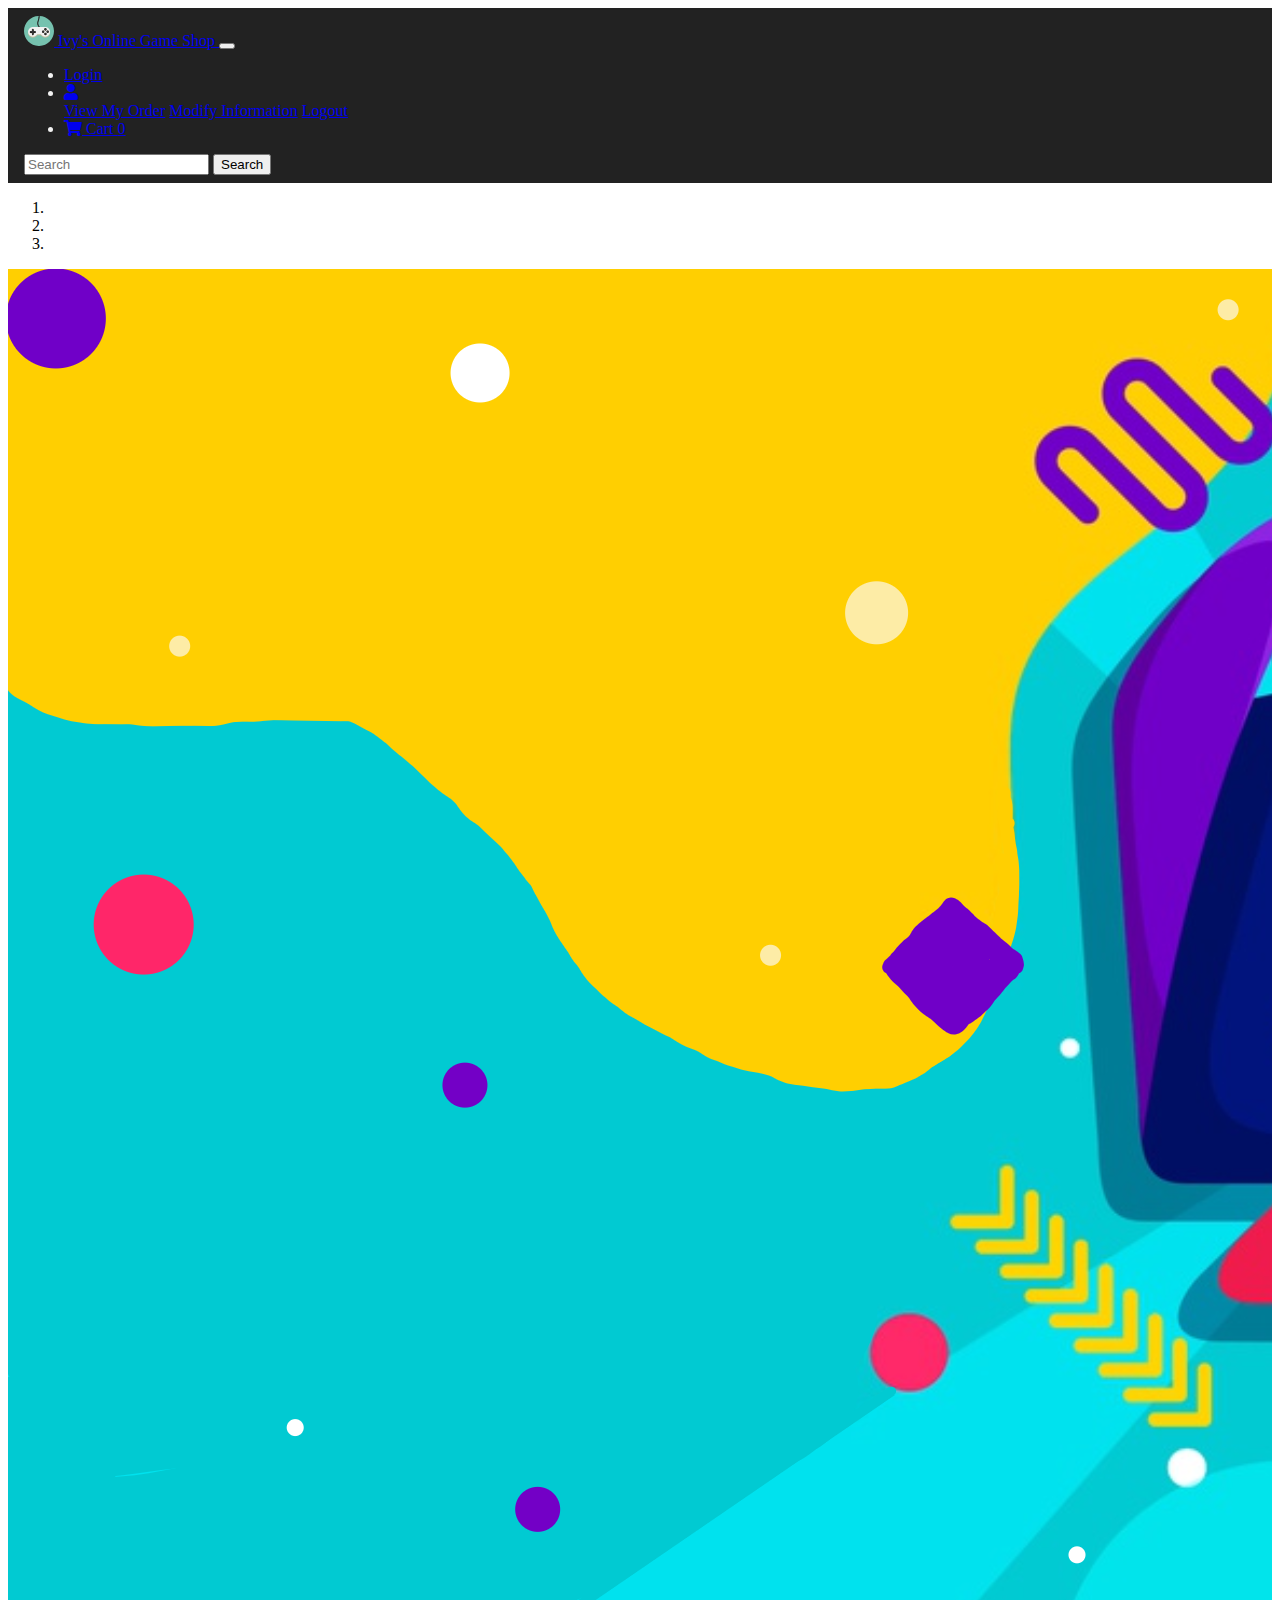
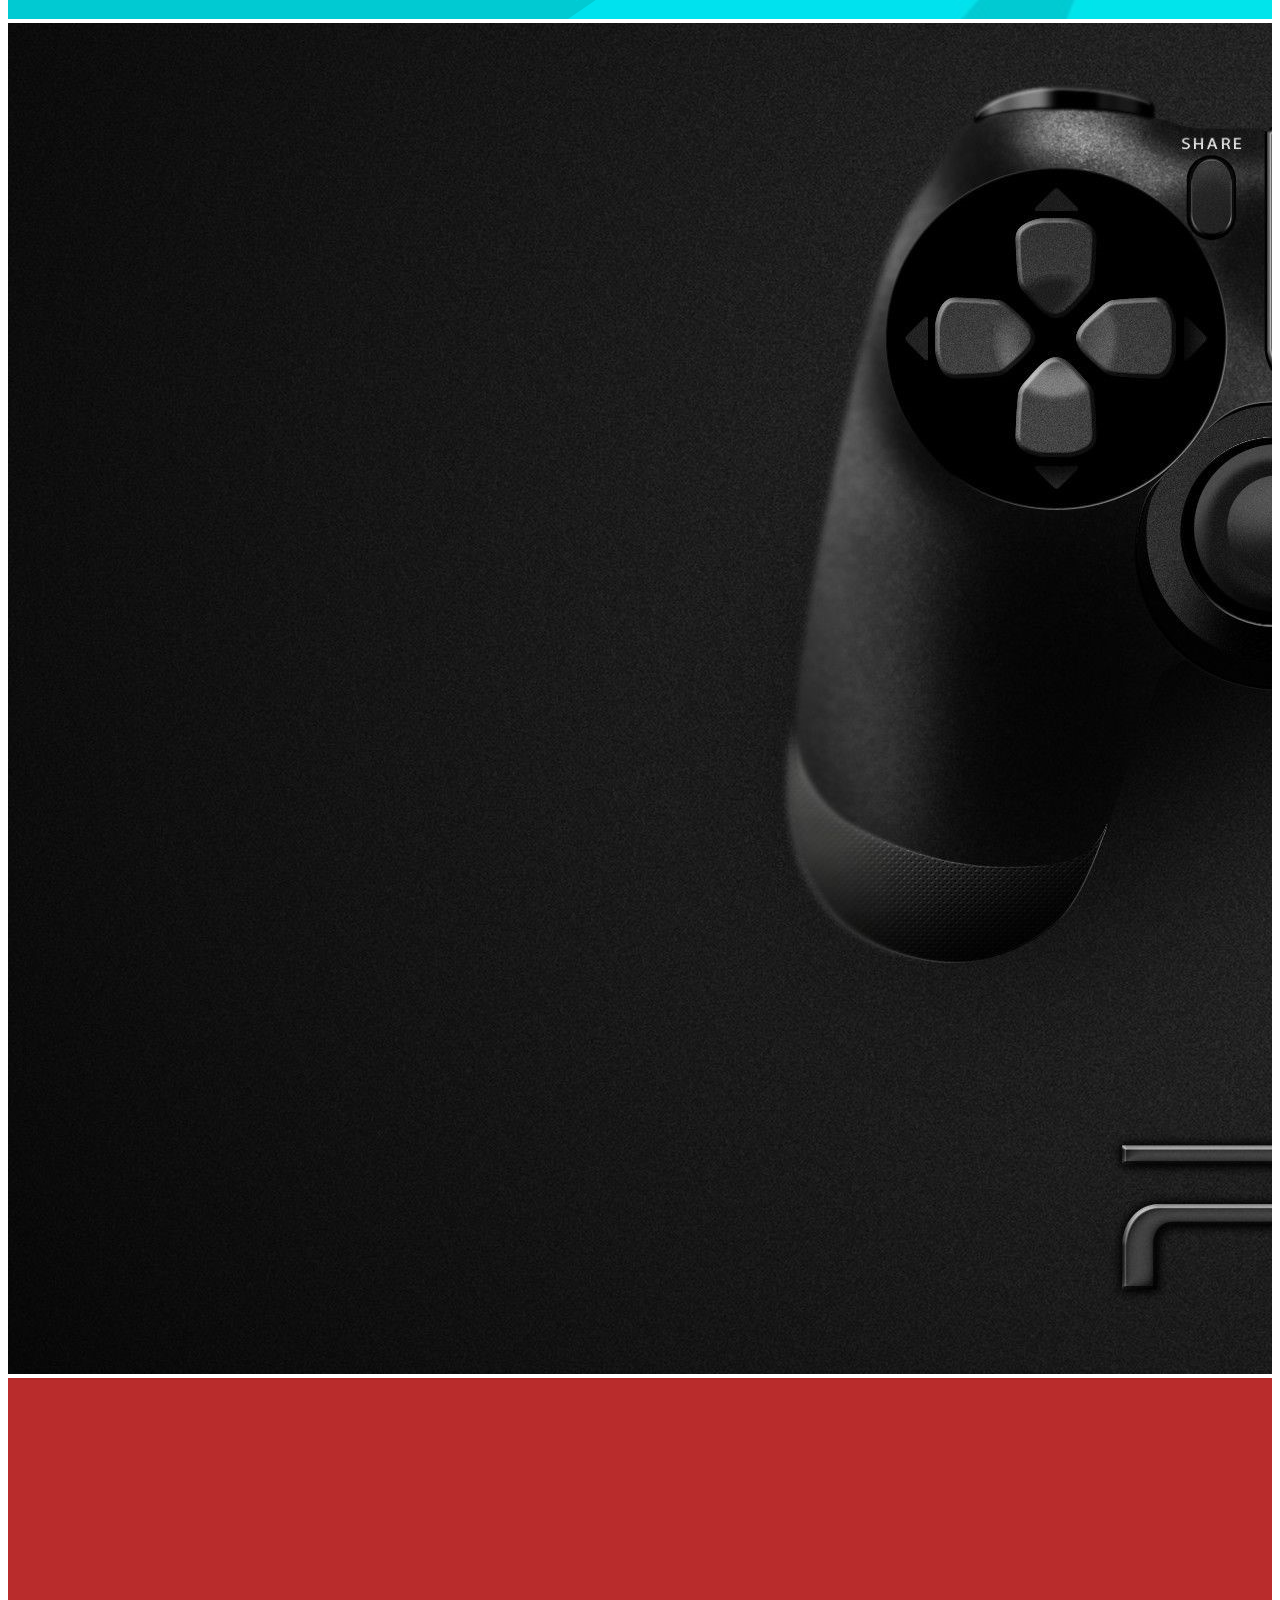
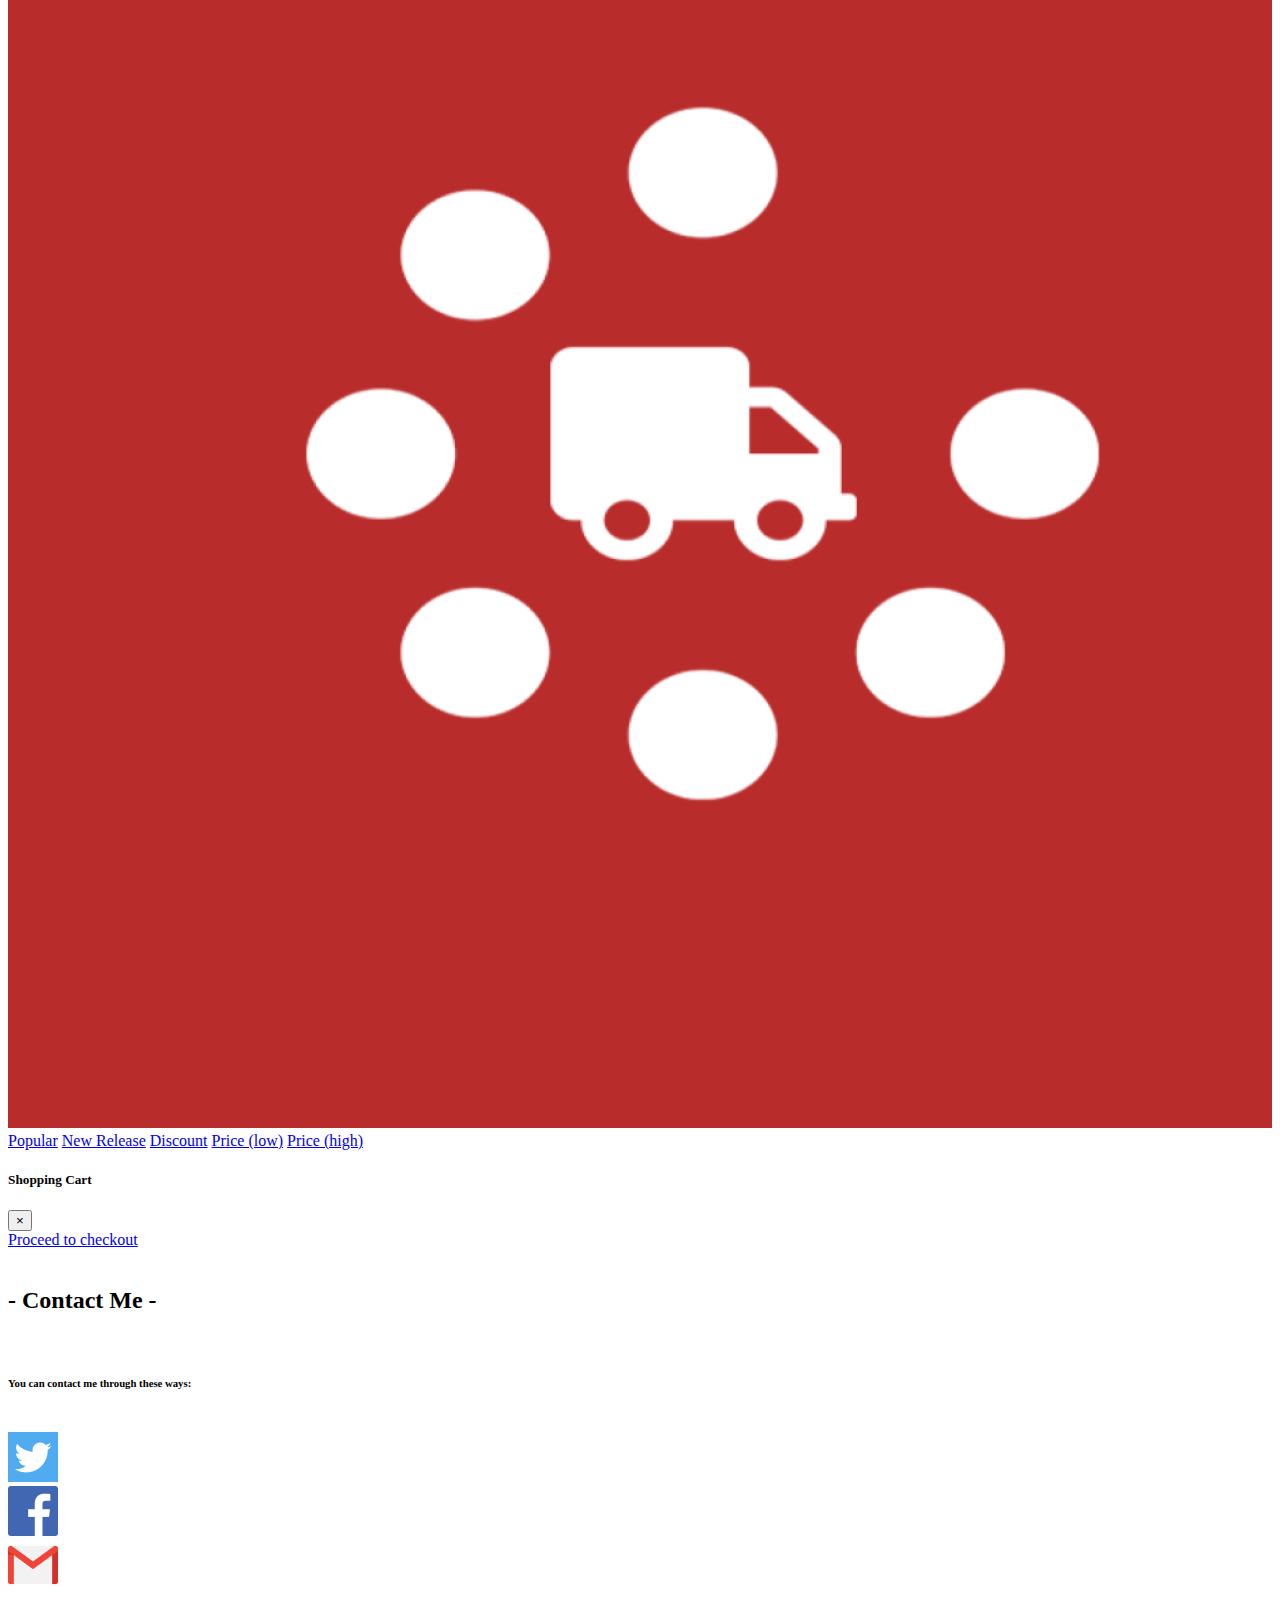
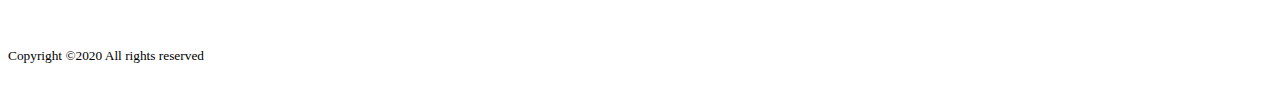
<file: index.html>
<!DOCTYPE HTML>
<html lang="en">

<head>

  <meta charset="utf-8">
  <meta name="viewport" content="width=device-width, initial-scale=1, shrink-to-fit=no">
  <meta name="description" content="">
  <meta name="author" content="Ivy Tam">
  <link rel="icon" href="img/shop_icon.svg">

  <title>Ivy's Online Game Shop - Home</title>

  <!-- Bootstrap core CSS -->
  <link rel="stylesheet" href="https://stackpath.bootstrapcdn.com/bootstrap/4.5.0/css/bootstrap.min.css" integrity="sha384-9aIt2nRpC12Uk9gS9baDl411NQApFmC26EwAOH8WgZl5MYYxFfc+NcPb1dKGj7Sk" crossorigin="anonymous">
  <link rel="stylesheet" href="css/index.css" />
  <link rel="stylesheet" href="css/cart.css" />
	<!-- Add icon library -->
	<link rel="stylesheet" href="https://use.fontawesome.com/releases/v5.0.8/css/all.css">
  <script src="https://code.jquery.com/jquery-3.5.1.js" integrity="sha256-QWo7LDvxbWT2tbbQ97B53yJnYU3WhH/C8ycbRAkjPDc=" crossorigin="anonymous"></script>
	<script src="https://cdn.jsdelivr.net/npm/popper.js@1.16.0/dist/umd/popper.min.js" integrity="sha384-Q6E9RHvbIyZFJoft+2mJbHaEWldlvI9IOYy5n3zV9zzTtmI3UksdQRVvoxMfooAo" crossorigin="anonymous"></script>
	<script src="https://stackpath.bootstrapcdn.com/bootstrap/4.5.0/js/bootstrap.min.js" integrity="sha384-OgVRvuATP1z7JjHLkuOU7Xw704+h835Lr+6QL9UvYjZE3Ipu6Tp75j7Bh/kR0JKI" crossorigin="anonymous"></script>
  <script src="https://cdn.staticfile.org/jquery-cookie/1.4.1/jquery.cookie.min.js"></script>
  <script src="js/index.js"></script>
  <script src="js/cart.js"></script>
	
</head>

<body>


  <!-- Navigation -->
  <nav class="navbar navbar-expand-lg navbar-dark bg-dark fixed-top" id="navbar">
    <div class="container">
      <a class="navbar-brand" href="index.html">
	  <img src="img/shop_icon.svg" width="30" height="30" alt="">
	  Ivy's Online Game Shop
	  </a>
      <button class="navbar-toggler" type="button" data-toggle="collapse" data-target="#navbarResponsive" aria-controls="navbarResponsive" aria-expanded="false" aria-label="Toggle navigation">
        <span class="navbar-toggler-icon"></span>
      </button>
      <div class="collapse navbar-collapse" id="navbarResponsive">
        
		<ul class="navbar-nav ml-auto" id="navLower">
			<li class="nav-item" >
				<a class="nav-link" href="login.html" id="login_page">Login</a>
      </li>
      <li class="nav-item dropdown"  id="login_icon">
        <a class="nav-link dropdown-toggle" href="#" id="navbarDropdownMenuLink" data-toggle="dropdown" aria-haspopup="true" aria-expanded="false">
          <i class="fa fa-user"></i>
        </a>
        <div class="dropdown-menu" aria-labelledby="navbarDropdownMenuLink">
          <a class="dropdown-item" href="orderList.html">View My Order</a>
          <a class="dropdown-item" href="changeInformation.html">Modify Information</a>
          <a class="dropdown-item" href="#" onclick="logout()">Logout</a>
        </div>
      </li>
			<li class="nav-item">
				<a href="#" class="nav-link" data-toggle="modal" data-target="#shopping-cart-Modal">
					<i class="fa fa-shopping-cart"></i> Cart
					<span class='badge badge-primary badge-pill' id="item_in_cart">0</span>
				</a>
			</li>
		</ul>
		<form class="form-inline my-2 my-lg-0">
		  <input class="form-control mr-sm-2" type="search" placeholder="Search" aria-label="Search" id="searchBox">
		  <button class="btn btn-outline-success my-2 my-sm-0" type="submit" Onclick="setUrl(); return false;">Search</button>
	   </form>
      </div>
    </div>
  </nav>

  <!-- Page Content -->
  <div class="container">
    <div class="row">
      <div class="col">
        <div id="carouselExampleIndicators" class="carousel slide my-4" data-ride="carousel">
          <ol class="carousel-indicators">
            <li data-target="#carouselExampleIndicators" data-slide-to="0" class="active"></li>
            <li data-target="#carouselExampleIndicators" data-slide-to="1"></li>
            <li data-target="#carouselExampleIndicators" data-slide-to="2"></li>
          </ol>
          <div class="carousel-inner" role="listbox">
            <div class="carousel-item active">
              <img class="d-block img-fluid" src="img/sale.png" alt="First slide">
            </div>
            <div class="carousel-item">
              <img class="d-block img-fluid" src="img/ps4 wallpaper.jpg" alt="Second slide">
            </div>
            <div class="carousel-item">
              <img class="d-block img-fluid" src="img/free shipping.png" alt="Third slide">
            </div>
          </div>
          <a class="carousel-control-prev" href="#carouselExampleIndicators" role="button" data-slide="prev">
            <span class="carousel-control-prev-icon" aria-hidden="true"></span>
            <span class="sr-only">Previous</span>
          </a>
          <a class="carousel-control-next" href="#carouselExampleIndicators" role="button" data-slide="next">
            <span class="carousel-control-next-icon" aria-hidden="true"></span>
            <span class="sr-only">Next</span>
          </a>
        </div>
      </div>
    </div>
		<div class="row">
		<div class="col-sm-4 col-md-3">
		<div class="list-group justify-content-center" id="sortList" role="tablist">
        <a href="#" class="list-group-item list-group-item-action active" data-toggle="list" href="#" role="tab">Popular</a>
        <a href="#" class="list-group-item list-group-item-action" data-toggle="list" href="#" role="tab">New Release</a>
        <a href="#" class="list-group-item list-group-item-action" data-toggle="list" href="#" role="tab">Discount</a>
        <a href="#" class="list-group-item list-group-item-action" data-toggle="list" href="#" role="tab">Price (low)</a>
        <a href="#" class="list-group-item list-group-item-action" data-toggle="list" href="#" role="tab">Price (high)</a>
      </div>
    </div>
        <div class="col-sm-8 col-md-9">
          <div class="row" id="product_list">
            <!--Product List here-->
          </div>   
        </div>
      
    </div>
	</div>
  </div>
  <!-- show shopping cart-->
  <div class="modal fade" id="shopping-cart-Modal" tabindex="-1" role="dialog" aria-labelledby="shoppingModalLabel" aria-hidden="true">
  <div class="modal-dialog modal-lg" role="document">
    <div class="modal-content">
      <div class="modal-header">
        <h5 class="modal-title" id="exampleModalLabel">Shopping Cart</h5>
        <button type="button" class="close" data-dismiss="modal" aria-label="Close">
          <span aria-hidden="true">&times;</span>
        </button>
      </div>
      <div class="modal-body">
        <div class="list-group" id="cart_list">
          <!--Shopping Cart here-->    
        </div>
      </div>
        <div class="modal-footer" id="checkout_cart">
          <a class="btn btn-primary" href="shoppingCart.html">Proceed to checkout</a>
        </div>
    </div>
  </div>
</div>
  <!-- Footer -->
  <footer class="py-5 bg-dark" style="bottom:0;">
    <div class="container text-center text-white">
				<br>
					<p><strong><h2>- Contact Me -</h2></p></strong>
				<br>
					<h6>You can contact me through these ways:</h6>
					<br>
					<div class="row">
    					<div class="col-4"></div>
    					<div class="col">
    						<div class="Gradient">
    						<a href="https://twitter.com/explore"><img class="zoomFunction" src="img/twitter.png" class="rounded" alt="twitter" alt="zoom">
    						</div>
    				</div>
    				<div class="col">
    					<div class="Gradient">
    					<a href="https://zh-hk.facebook.com/"><img class="zoomFunction" src="img/fb.png" alt="facebook" class="rounded" alt="zoom" ></a>
    					</div>
    				</div>
    				<div class="col">
    					<div class="Gradient">
    					<a href="https://mail.google.com/"><img class="zoomFunction" src="img/gmail.png" alt="gmail" class="rounded" alt="zoom" ></a>
    					</div>
    				</div>
    				<div class="col-4">
    				</div>

					</div>
						<br><br>
						<p class="text-center text-muted"><small>Copyright ©2020 All rights reserved</small></p>
    					
			</div>
  </footer>
</body>

</html>
</file>
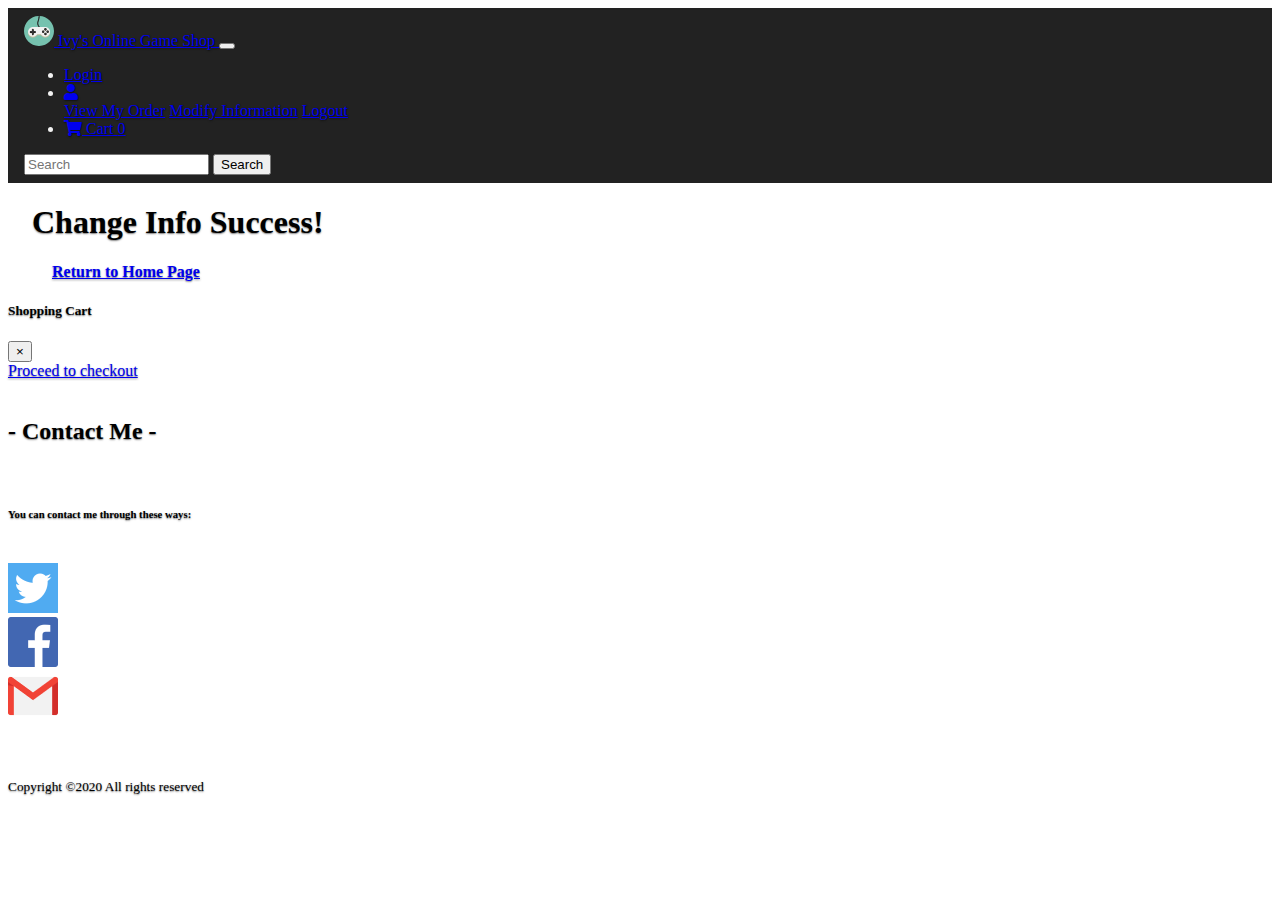
<file: changeInfo_success.html>
<!DOCTYPE HTML>
<html lang="en">

<head>

	<meta charset="utf-8">
	<meta name="viewport" content="width=device-width, initial-scale=1, shrink-to-fit=no">
	<meta name="description" content="">
	<meta name="author" content="">
	<link rel="icon" href="img/shop_icon.svg">
  
	<title>Ivy's Online Game Shop - Change Information Success</title>
  	<!-- Bootstrap core CSS -->
  	<link rel="stylesheet" href="https://stackpath.bootstrapcdn.com/bootstrap/4.5.0/css/bootstrap.min.css" integrity="sha384-9aIt2nRpC12Uk9gS9baDl411NQApFmC26EwAOH8WgZl5MYYxFfc+NcPb1dKGj7Sk" crossorigin="anonymous">
	<link rel="stylesheet" href="css/oneBigPage.css" />
	<link rel="stylesheet" href="css/cart.css" />
	<!-- Add icon library -->
	<link rel="stylesheet" href="https://use.fontawesome.com/releases/v5.0.8/css/all.css">
	<script src="https://code.jquery.com/jquery-3.5.1.js" integrity="sha256-QWo7LDvxbWT2tbbQ97B53yJnYU3WhH/C8ycbRAkjPDc=" crossorigin="anonymous"></script>
	<script src="https://cdn.jsdelivr.net/npm/popper.js@1.16.0/dist/umd/popper.min.js" integrity="sha384-Q6E9RHvbIyZFJoft+2mJbHaEWldlvI9IOYy5n3zV9zzTtmI3UksdQRVvoxMfooAo" crossorigin="anonymous"></script>
	<script src="https://stackpath.bootstrapcdn.com/bootstrap/4.5.0/js/bootstrap.min.js" integrity="sha384-OgVRvuATP1z7JjHLkuOU7Xw704+h835Lr+6QL9UvYjZE3Ipu6Tp75j7Bh/kR0JKI" crossorigin="anonymous"></script>
	<script src="https://cdn.staticfile.org/jquery-cookie/1.4.1/jquery.cookie.min.js"></script>
	<script src="js/cart.js"></script>
	
</head>

<body>
   <!-- Navigation -->
   <nav class="navbar navbar-expand-lg navbar-dark bg-dark fixed-top" id="navbar">
    <div class="container">
      <a class="navbar-brand" href="index.html">
	  <img src="img/shop_icon.svg" width="30" height="30" alt="">
	  Ivy's Online Game Shop
	  </a>
      <button class="navbar-toggler" type="button" data-toggle="collapse" data-target="#navbarResponsive" aria-controls="navbarResponsive" aria-expanded="false" aria-label="Toggle navigation">
        <span class="navbar-toggler-icon"></span>
      </button>
      <div class="collapse navbar-collapse" id="navbarResponsive">
        
		<ul class="navbar-nav ml-auto" id="navLower">
			<li class="nav-item" >
				<a class="nav-link" href="login.html" id="login_page">Login</a>
      </li>
      <li class="nav-item dropdown"  id="login_icon">
        <a class="nav-link dropdown-toggle" href="#" id="navbarDropdownMenuLink" data-toggle="dropdown" aria-haspopup="true" aria-expanded="false">
          <i class="fa fa-user"></i>
        </a>
        <div class="dropdown-menu" aria-labelledby="navbarDropdownMenuLink">
          <a class="dropdown-item" href="orderList.html">View My Order</a>
          <a class="dropdown-item" href="changeInformation.html">Modify Information</a>
          <a class="dropdown-item" href="#" onclick="logout()">Logout</a>
        </div>
      </li>
			<li class="nav-item">
				<a href="#" class="nav-link" data-toggle="modal" data-target="#shopping-cart-Modal">
					<i class="fa fa-shopping-cart"></i> Cart
					<span class='badge badge-primary badge-pill' id="item_in_cart">0</span>
				</a>
			</li>
		</ul>
		<form class="form-inline my-2 my-lg-0">
		  <input class="form-control mr-sm-2" type="search" placeholder="Search" aria-label="Search" id="searchBox">
		  <button class="btn btn-outline-success my-2 my-sm-0" type="submit" Onclick="setUrl(); return false;">Search</button>
	   </form>
      </div>
    </div>
  </nav>
  <!-- Page Content -->
  <div class="cover-container d-flex h-100 p-3 mx-auto flex-column text-center">
    <main role="main" class="inner cover  my-auto">
      <h1 class="cover-heading mb-3" id="order_result">Change Info Success!</h1>
      <p class="lead mb-5"></p>
      <p class="lead">
        <a href="index.html" class="btn btn-lg btn-secondary">Return to Home Page</a>
      </p>
    </main>
  </div>
   <!-- show shopping cart-->
 <div class="modal fade" id="shopping-cart-Modal" tabindex="-1" role="dialog" aria-labelledby="shoppingModalLabel" aria-hidden="true">
    <div class="modal-dialog modal-lg" role="document">
      <div class="modal-content">
        <div class="modal-header">
          <h5 class="modal-title" id="exampleModalLabel">Shopping Cart</h5>
          <button type="button" class="close" data-dismiss="modal" aria-label="Close">
            <span aria-hidden="true">&times;</span>
          </button>
        </div>
        <div class="modal-body">
          <div class="list-group" id="cart_list">
            <!--Shopping Cart here-->    
          </div>
        </div>
          <div class="modal-footer" id="checkout_cart">
            <a class="btn btn-primary" href="shoppingCart.html">Proceed to checkout</a>
          </div>
      </div>
    </div>
  </div>
  <!-- Footer -->
  <footer class="py-5 bg-dark">
    <div class="container text-center text-white">
				<br>
					<p><strong><h2>- Contact Me -</h2></p></strong>
				<br>
					<h6>You can contact me through these ways:</h6>
					<br>
					<div class="row">
    					<div class="col-4"></div>
    					<div class="col">
    						<div class="Gradient">
    						<a href="https://twitter.com/explore"><img class="zoomFunction" src="img/twitter.png" class="rounded" alt="twitter" alt="zoom">
    						</div>
    				</div>
    				<div class="col">
    					<div class="Gradient">
    					<a href="https://zh-hk.facebook.com/"><img class="zoomFunction" src="img/fb.png" alt="facebook" class="rounded" alt="zoom" ></a>
    					</div>
    				</div>
    				<div class="col">
    					<div class="Gradient">
    					<a href="https://mail.google.com/"><img class="zoomFunction" src="img/gmail.png" alt="gmail" class="rounded" alt="zoom" ></a>
    					</div>
    				</div>
    				<div class="col-4">
    				</div>

					</div>
						<br><br>
						<p class="text-center text-muted"><small>Copyright ©2020 All rights reserved</small></p>
    					
			</div>
  </footer>

</body>

</html>
</file>
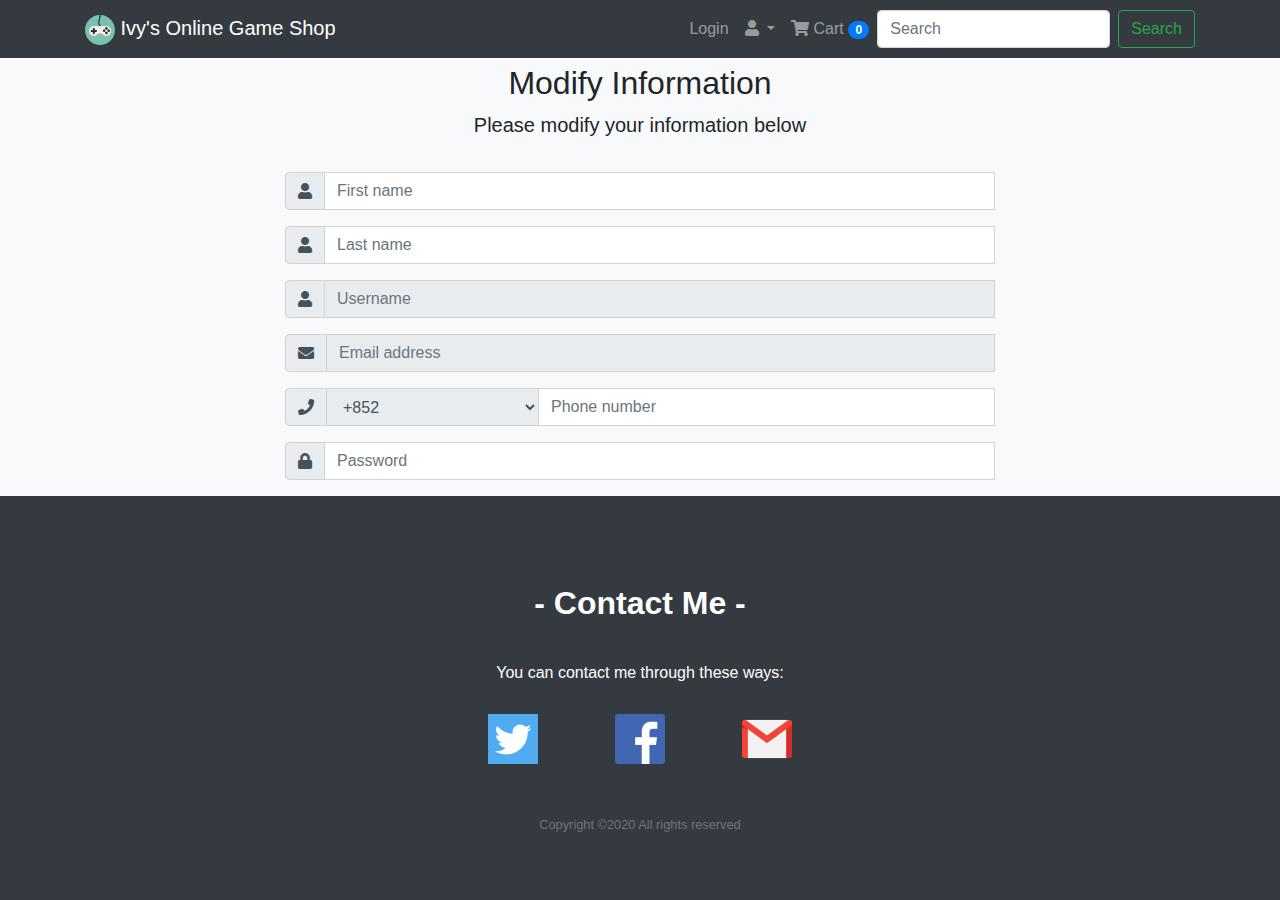
<file: changeInformation.html>
<!DOCTYPE html>
<html lang="en">
<head>
	<meta charset="utf-8">
  <meta name="viewport" content="width=device-width, initial-scale=1, shrink-to-fit=no">
  <meta name="description" content="">
  <meta name="author" content="Ivy Tam">
  <link rel="icon" href="img/shop_icon.svg">

  <title>Ivy's Online Game Shop - Change Information</title>


	<link rel="stylesheet" href="https://stackpath.bootstrapcdn.com/bootstrap/4.4.1/css/bootstrap.min.css" integrity="sha384-Vkoo8x4CGsO3+Hhxv8T/Q5PaXtkKtu6ug5TOeNV6gBiFeWPGFN9MuhOf23Q9Ifjh" crossorigin="anonymous">
	<link rel="stylesheet" href="css/registration.css" />
	<link rel="stylesheet" href="css/cart.css" />
	<!-- Add icon library -->
	<link rel="stylesheet" href="https://use.fontawesome.com/releases/v5.0.8/css/all.css">
	<script src="https://code.jquery.com/jquery-3.5.1.js" integrity="sha256-QWo7LDvxbWT2tbbQ97B53yJnYU3WhH/C8ycbRAkjPDc=" crossorigin="anonymous"></script>
	<script src="https://cdn.jsdelivr.net/npm/popper.js@1.16.0/dist/umd/popper.min.js" integrity="sha384-Q6E9RHvbIyZFJoft+2mJbHaEWldlvI9IOYy5n3zV9zzTtmI3UksdQRVvoxMfooAo" crossorigin="anonymous"></script>
	<script src="https://stackpath.bootstrapcdn.com/bootstrap/4.5.0/js/bootstrap.min.js" integrity="sha384-OgVRvuATP1z7JjHLkuOU7Xw704+h835Lr+6QL9UvYjZE3Ipu6Tp75j7Bh/kR0JKI" crossorigin="anonymous"></script>
	<script src="https://cdn.staticfile.org/jquery-cookie/1.4.1/jquery.cookie.min.js"></script>
	<script src="js/cart.js"></script>
	<script src="js/validateForm.js"></script>
	<script src="js/changeInformation.js"></script>

</head>


<body id="registration" class="bg-light">
<!-- Navigation -->
<nav class="navbar navbar-expand-lg navbar-dark bg-dark fixed-top" id="navbar">
    <div class="container">
      <a class="navbar-brand" href="index.html">
	  <img src="img/shop_icon.svg" width="30" height="30" alt="">
	  Ivy's Online Game Shop
	  </a>
      <button class="navbar-toggler" type="button" data-toggle="collapse" data-target="#navbarResponsive" aria-controls="navbarResponsive" aria-expanded="false" aria-label="Toggle navigation">
        <span class="navbar-toggler-icon"></span>
      </button>
      <div class="collapse navbar-collapse" id="navbarResponsive">
        
		<ul class="navbar-nav ml-auto" id="navLower">
			<li class="nav-item" >
				<a class="nav-link" href="login.html" id="login_page">Login</a>
      </li>
      <li class="nav-item dropdown"  id="login_icon">
        <a class="nav-link dropdown-toggle" href="#" id="navbarDropdownMenuLink" data-toggle="dropdown" aria-haspopup="true" aria-expanded="false">
          <i class="fa fa-user"></i>
        </a>
        <div class="dropdown-menu" aria-labelledby="navbarDropdownMenuLink">
          <a class="dropdown-item" href="orderList.html">View My Order</a>
          <a class="dropdown-item" href="changeInformation.html">Modify Information</a>
          <a class="dropdown-item" href="#" onclick="logout()">Logout</a>
        </div>
      </li>
			<li class="nav-item">
				<a href="#" class="nav-link" data-toggle="modal" data-target="#shopping-cart-Modal">
					<i class="fa fa-shopping-cart"></i> Cart
					<span class='badge badge-primary badge-pill' id="item_in_cart">0</span>
				</a>
			</li>
		</ul>
		<form class="form-inline my-2 my-lg-0">
		  <input class="form-control mr-sm-2" type="search" placeholder="Search" aria-label="Search" id="searchBox">
		  <button class="btn btn-outline-success my-2 my-sm-0" type="submit" Onclick="setUrl(); return false;">Search</button>
	   </form>
      </div>
    </div>
  </nav>


<div class="container mt-4 h-100">
	<div class="py-3 text-center">
		<br>
		<h2>Modify Information</h2>
		<p class="lead">Please modify your information below</p>
	</div>
		<form method="POST" class="needs-validation mx-auto col-md-8 " onsubmit="return checkValid(this)" novalidate>
			<div class="form-group input-group">
			<div class="input-group-prepend">
				<span class="input-group-text"> <i class="fa fa-user"></i> </span>
			</div>
			<input name="firstName" id="firstName" class="form-control" placeholder="First name" type="text" required>
				<div id="firstName_inv" class="invalid-feedback">
					Please input your First name.
				</div>
			</div>
			<div class="form-group input-group">
				<div class="input-group-prepend">
					<span class="input-group-text"> <i class="fa fa-user"></i> </span>
				</div>
				<input name="lastName" id="lastName" class="form-control" placeholder="Last name" type="text" required>
					<div id="lastName_inv" class="invalid-feedback">
						Please input your Last name.
					</div>
			</div>
		<div class="form-group input-group">
			<div class="input-group-prepend">
				<span class="input-group-text"> <i class="fa fa-user"></i> </span>
			 </div>
			<input name="userName" id="userName" class="form-control" placeholder="Username" type="text" readonly required>
				<div id="userName_inv" class="invalid-feedback">
				  	Please input your username.
				</div>
		</div>
		<!-- form-group// -->
		<div class="form-group input-group">
			<div class="input-group-prepend">
				<span class="input-group-text"> <i class="fa fa-envelope"></i> </span>
			 </div>
			<input name="email" id="email" class="form-control" placeholder="Email address" type="email" readonly required>
				<div id="email_inv" class="invalid-feedback">
					Please input your email.
				</div>
		</div>
		<div class="form-group input-group">
			<div class="input-group-prepend">
				<span class="input-group-text"> <i class="fa fa-phone"></i> </span>
			</div>
			<select class="form-control" style="max-width: 30%;" readonly>
				<option selected="">+852</option>
			</select>
			<input name="phoneNo" id="phoneNo" class="form-control" placeholder="Phone number" type="text" required>
				<div id="phone_inv" class="invalid-feedback">
					Please input your phone number.
				</div>
		</div> <!-- form-group// -->

		<div class="form-group input-group">
			<div class="input-group-prepend">
				<span class="input-group-text"> <i class="fa fa-lock"></i> </span>
			</div>
			<input name="password1" id="password1" class="form-control" placeholder="Password" type="password" required>
				<div id="password1_inv" class="invalid-feedback">
					Please input a password.
				</div>
		</div> <!-- form-group// -->
		<div class="form-group input-group">
			<div class="input-group-prepend">
				<span class="input-group-text"> <i class="fa fa-lock"></i> </span>
			</div>
			<input name="password2" id="password2" class="form-control" placeholder="Repeat password" type="password" required>
				<div id="password2_inv" class="invalid-feedback">
					Please re-input the password.
				</div>
		</div> <!-- form-group// -->                                      
		<div class="form-group">
			<button type="submit" class="btn btn-primary btn-block"> Modify </button>
		</div> <!-- form-group// -->                                                                      
	</form>
</div> 
<!--container end.//-->
<!-- show shopping cart-->
<div class="modal fade" id="shopping-cart-Modal" tabindex="-1" role="dialog" aria-labelledby="shoppingModalLabel" aria-hidden="true">
    <div class="modal-dialog modal-lg" role="document">
      <div class="modal-content">
        <div class="modal-header">
          <h5 class="modal-title" id="exampleModalLabel">Shopping Cart</h5>
          <button type="button" class="close" data-dismiss="modal" aria-label="Close">
            <span aria-hidden="true">&times;</span>
          </button>
        </div>
        <div class="modal-body">
          <div class="list-group" id="cart_list">
            <!--Shopping Cart here-->    
          </div>
        </div>
          <div class="modal-footer" id="checkout_cart">
            <a class="btn btn-primary" href="shoppingCart.html">Proceed to checkout</a>
          </div>
      </div>
    </div>
  </div>

<!-- Footer -->
<footer class="py-5 bg-dark fixed-bottom">
    <div class="container text-center text-white">
				<br>
					<p><strong><h2>- Contact Me -</h2></p></strong>
				<br>
					<h6>You can contact me through these ways:</h6>
					<br>
					<div class="row">
    					<div class="col-4"></div>
    					<div class="col">
    						<div class="Gradient">
    						<a href="https://twitter.com/explore"><img class="zoomFunction" src="img/twitter.png" class="rounded" alt="twitter" alt="zoom">
    						</div>
    				</div>
    				<div class="col">
    					<div class="Gradient">
    					<a href="https://zh-hk.facebook.com/"><img class="zoomFunction" src="img/fb.png" alt="facebook" class="rounded" alt="zoom" ></a>
    					</div>
    				</div>
    				<div class="col">
    					<div class="Gradient">
    					<a href="https://mail.google.com/"><img class="zoomFunction" src="img/gmail.png" alt="gmail" class="rounded" alt="zoom" ></a>
    					</div>
    				</div>
    				<div class="col-4">
    				</div>

					</div>
						<br><br>
						<p class="text-center text-muted"><small>Copyright ©2020 All rights reserved</small></p>
    					
			</div>
  </footer>
		<script>
		// Example starter JavaScript for disabling form submissions if there are invalid fields
		(function() {
		  'use strict';
		  window.addEventListener('load', function() {
			// Fetch all the forms we want to apply custom Bootstrap validation styles to
			var forms = document.getElementsByClassName('needs-validation');
			// Loop over them and prevent submission
			var validation = Array.prototype.filter.call(forms, function(form) {
			  form.addEventListener('submit', function(event) {
				if (form.checkValidity() === false) {
				  event.preventDefault();
				  event.stopPropagation();
				}
				form.classList.add('was-validated');
			  }, false);
			});
		  }, false);
		})();
		</script>
</body>
</html>
</file>
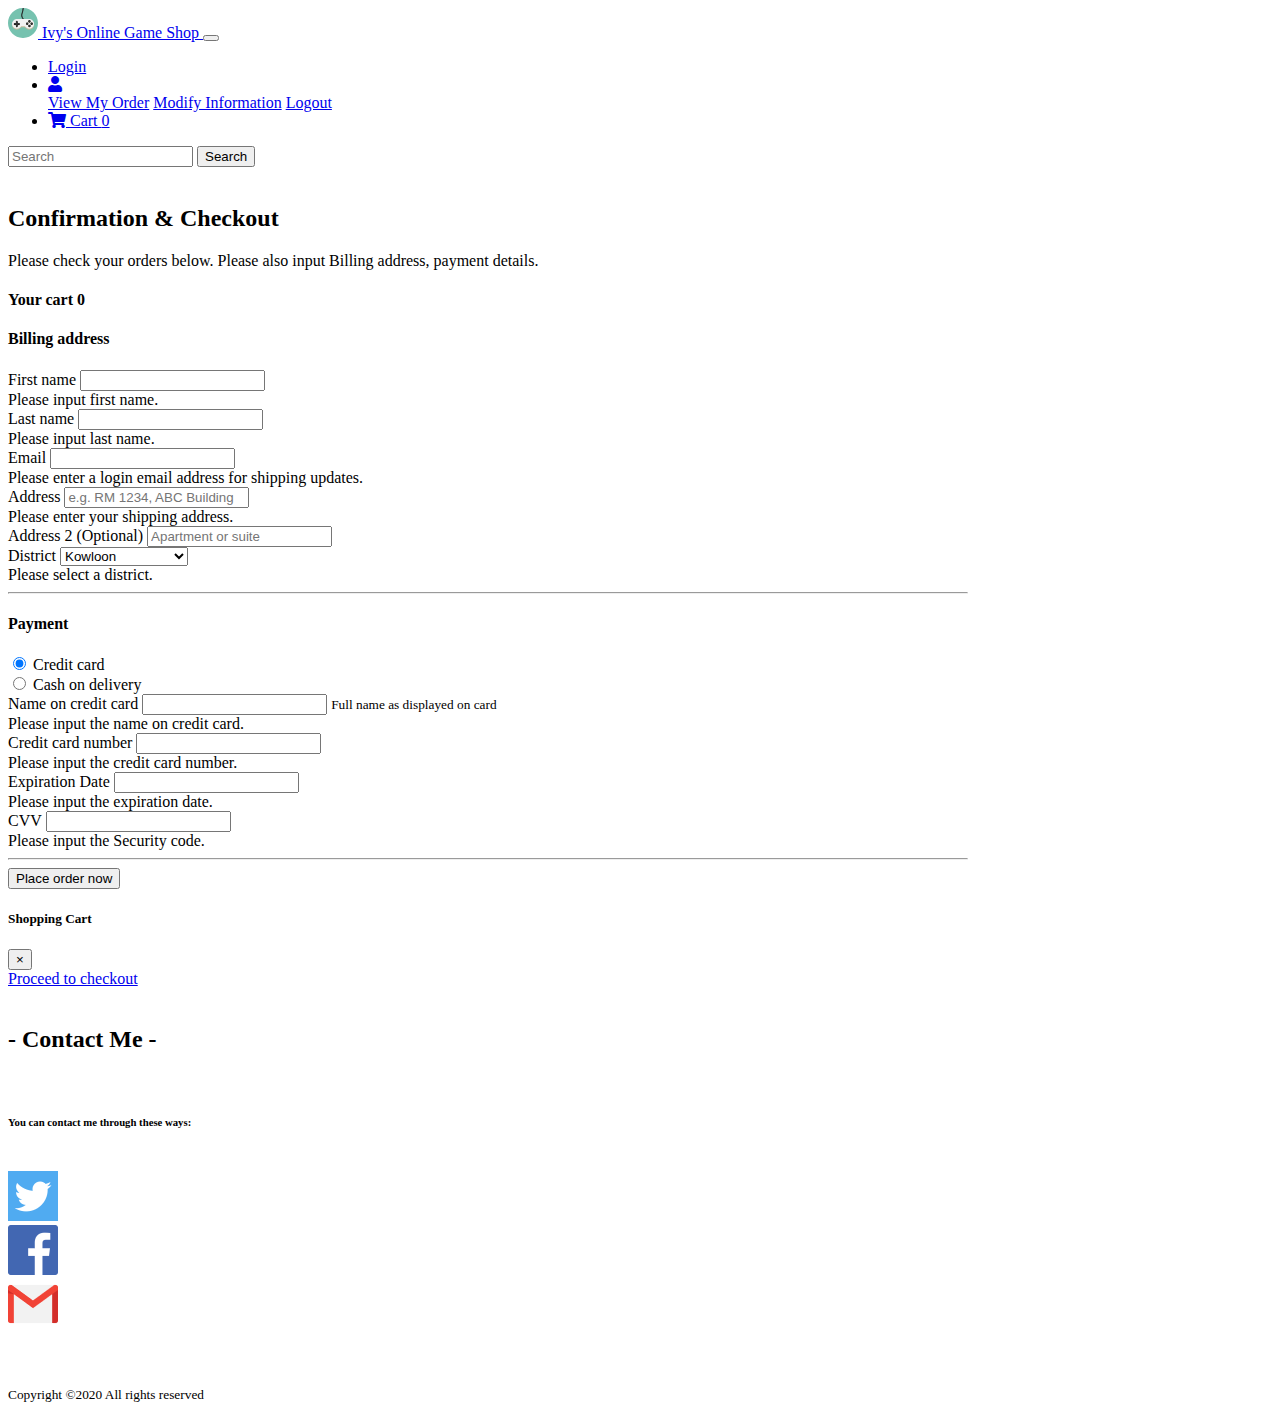
<file: checkout.html>
<!DOCTYPE html>
<html lang="en">
<head>
  <meta charset="utf-8">
  <meta name="viewport" content="width=device-width, initial-scale=1, shrink-to-fit=no">
  <meta name="description" content="">
  <meta name="author" content="Ivy Tam">
  <link rel="icon" href="img/shop_icon.svg">

  <title>Ivy's Online Game Shop - Change Information</title>

    <link rel="stylesheet" href="https://stackpath.bootstrapcdn.com/bootstrap/4.5.0/css/bootstrap.min.css" integrity="sha384-9aIt2nRpC12Uk9gS9baDl411NQApFmC26EwAOH8WgZl5MYYxFfc+NcPb1dKGj7Sk" crossorigin="anonymous">
    <link rel="stylesheet" href="css/checkout.css" />
    <link rel="stylesheet" href="css/cart.css" />
    <!-- Add icon library -->
    <link rel="stylesheet" href="https://use.fontawesome.com/releases/v5.0.8/css/all.css">
    <script src="https://code.jquery.com/jquery-3.5.1.js" integrity="sha256-QWo7LDvxbWT2tbbQ97B53yJnYU3WhH/C8ycbRAkjPDc=" crossorigin="anonymous"></script>
    <script src="https://cdn.jsdelivr.net/npm/popper.js@1.16.0/dist/umd/popper.min.js" integrity="sha384-Q6E9RHvbIyZFJoft+2mJbHaEWldlvI9IOYy5n3zV9zzTtmI3UksdQRVvoxMfooAo" crossorigin="anonymous"></script>
    <script src="https://stackpath.bootstrapcdn.com/bootstrap/4.5.0/js/bootstrap.min.js" integrity="sha384-OgVRvuATP1z7JjHLkuOU7Xw704+h835Lr+6QL9UvYjZE3Ipu6Tp75j7Bh/kR0JKI" crossorigin="anonymous"></script>
    <script src="https://cdn.staticfile.org/jquery-cookie/1.4.1/jquery.cookie.min.js"></script>
    <script src="js/cart.js"></script>    
    <script src="js/checkout.js"></script>
	

  </head>

  <body class="bg-light">
		<!-- Navigation -->
    <nav class="navbar navbar-expand-lg navbar-dark bg-dark fixed-top" id="navbar">
      <div class="container">
        <a class="navbar-brand" href="index.html">
      <img src="img/shop_icon.svg" width="30" height="30" alt="">
      Ivy's Online Game Shop
      </a>
        <button class="navbar-toggler" type="button" data-toggle="collapse" data-target="#navbarResponsive" aria-controls="navbarResponsive" aria-expanded="false" aria-label="Toggle navigation">
          <span class="navbar-toggler-icon"></span>
        </button>
        <div class="collapse navbar-collapse" id="navbarResponsive">
          
      <ul class="navbar-nav ml-auto" id="navLower">
        <li class="nav-item" >
          <a class="nav-link" href="login.html" id="login_page">Login</a>
        </li>
        <li class="nav-item dropdown"  id="login_icon">
          <a class="nav-link dropdown-toggle" href="#" id="navbarDropdownMenuLink" data-toggle="dropdown" aria-haspopup="true" aria-expanded="false">
            <i class="fa fa-user"></i>
          </a>
          <div class="dropdown-menu" aria-labelledby="navbarDropdownMenuLink">
            <a class="dropdown-item" href="orderList.html">View My Order</a>
            <a class="dropdown-item" href="changeInformation.html">Modify Information</a>
            <a class="dropdown-item" href="#" onclick="logout()">Logout</a>
          </div>
        </li>
        <li class="nav-item">
          <a href="#" class="nav-link" data-toggle="modal" data-target="#shopping-cart-Modal">
            <i class="fa fa-shopping-cart"></i> Cart
            <span class='badge badge-primary badge-pill' id="item_in_cart">0</span>
          </a>
        </li>
      </ul>
      <form class="form-inline my-2 my-lg-0">
        <input class="form-control mr-sm-2" type="search" placeholder="Search" aria-label="Search" id="searchBox">
        <button class="btn btn-outline-success my-2 my-sm-0" type="submit" Onclick="setUrl(); return false;">Search</button>
      </form>
        </div>
      </div>
    </nav>

    <div class="container py-5">
      <div class="py-5 text-center">
			<br>
        <h2>Confirmation & Checkout</h2>
        <p class="lead">Please check your orders below. Please also input Billing address, payment details.</p>
      </div>

      <div class="row">
        <div class="col-md-4 order-md-2 mb-4">
          <h4 class="d-flex justify-content-between align-items-center mb-3">
            <span class="text-muted">Your cart</span>
            <span class="badge badge-secondary badge-pill" id="cart_item">0</span>
          </h4>
          <ul class="list-group mb-3" id="checkout_cart">
            <!--Shopping Cart-->
          </ul>
        </div>

        <div class="col-md-8 order-md-1">
          <h4 class="mb-3">Billing address</h4>
          <form class="needs-validation" action="checkout_result.html" method="POST" novalidate>
            <div class="row">
              <div class="col-md-6 mb-3">
                <label for="firstName">First name</label>
                <input type="text" class="form-control" id="firstName" placeholder="" value="" required>
                <div class="invalid-feedback">
                  Please input first name.
                </div>
              </div>
              <div class="col-md-6 mb-3">
                <label for="lastName">Last name</label>
                <input type="text" class="form-control" id="lastName" placeholder="" value="" required>
                <div class="invalid-feedback">
                  Please input last name.
                </div>
              </div>
            </div>

            <div class="mb-3">
              <label for="email">Email <span class="text-muted"></span></label>
              <input type="email" class="form-control" id="email" placeholder="" required>
              <div class="invalid-feedback">
                Please enter a login email address for shipping updates.
              </div>
            </div>

            <div class="mb-3">
              <label for="address">Address</label>
              <input type="text" class="form-control" id="address" placeholder="e.g. RM 1234, ABC Building" required>
              <div class="invalid-feedback">
                Please enter your shipping address.
              </div>
            </div>

            <div class="mb-3">
              <label for="address2">Address 2 <span class="text-muted">(Optional)</span></label>
              <input type="text" class="form-control" id="address2" placeholder="Apartment or suite">
            </div>

            <div class="row">
              <div class="col-md-5 mb-3">
                <label for="district">District</label>
                <select class="custom-select d-block w-100" id="district" required>
                  <option>Kowloon</option>
                  <option>New Territories</option>
                  <option>Hong Kong Island</option>
                </select>
                <div class="invalid-feedback">
                  Please select a district.
                </div>
              </div>
              
            </div>
            
            <hr class="mb-4">

            <h4 class="mb-3">Payment</h4>


            <div class="d-block my-3">
              <div class="custom-control custom-radio form-check">
                <input id="credit" name="PaymentMethod" type="radio" class="custom-control-input" onclick="showCCPayment(this)" checked required>
                <label class="custom-control-label" for="credit">Credit card</label>
              </div>
              <div class="custom-control custom-radio form-check">
                <input id="CashOnDelivery" name="PaymentMethod" type="radio" class="custom-control-input" onclick="hideCCPPayment(this)">
                <label class="custom-control-label" for="CashOnDelivery">Cash on delivery</label>
              </div>
            </div>
            <div id="cc_payment">
              <div class="row">
                <div class="col-md-6 mb-3">
                  <label for="cc-name">Name on credit card</label>
                  <input type="text" class="form-control" id="cc-name" placeholder="" required>
                  <small class="text-muted">Full name as displayed on card</small>
                  <div class="invalid-feedback">
                    Please input the name on credit card.
                  </div>
                </div>
                <div class="col-md-6 mb-3">
                  <label for="cc-number">Credit card number</label>
                  <input type="text" class="form-control" id="cc-number" placeholder="" required>
                  <div class="invalid-feedback">
                    Please input the credit card number.
                  </div>
                </div>
              </div>
              <div class="row">
                <div class="col-md-3 mb-3">
                  <label for="cc-expiration">Expiration Date</label>
                  <input type="text" class="form-control" id="cc-expiration" placeholder="" required>
                  <div class="invalid-feedback">
                    Please input the expiration date.
                  </div>
                </div>
                <div class="col-md-3 mb-3">
                  <label for="cc-expiration">CVV</label>
                  <input type="text" class="form-control" id="cc-cvv" placeholder="" required>
                  <div class="invalid-feedback">
                    Please input the Security code.
                  </div>
                </div>
              </div>
          </div>
            <hr class="mb-4">
            <button class="btn btn-primary btn-lg btn-block" type="submit">Place order now</button>
          </form>
        </div>
      </div>

      <!-- show shopping cart-->
 <div class="modal fade" id="shopping-cart-Modal" tabindex="-1" role="dialog" aria-labelledby="shoppingModalLabel" aria-hidden="true">
  <div class="modal-dialog modal-lg" role="document">
    <div class="modal-content">
      <div class="modal-header">
        <h5 class="modal-title" id="exampleModalLabel">Shopping Cart</h5>
        <button type="button" class="close" data-dismiss="modal" aria-label="Close">
          <span aria-hidden="true">&times;</span>
        </button>
      </div>
      <div class="modal-body">
        <div class="list-group" id="cart_list">
          <!--Shopping Cart here-->    
        </div>
      </div>
        <div class="modal-footer" id="checkout_cart">
          <a class="btn btn-primary" href="shoppingCart.html">Proceed to checkout</a>
        </div>
    </div>
  </div>
</div>
</div>
<!-- Footer -->
<footer class="py-5 bg-dark">
  <div class="container text-center text-white">
      <br>
        <p><strong><h2>- Contact Me -</h2></p></strong>
      <br>
        <h6>You can contact me through these ways:</h6>
        <br>
        <div class="row">
            <div class="col-4"></div>
            <div class="col">
              <div class="Gradient">
              <a href="https://twitter.com/explore"><img class="zoomFunction" src="img/twitter.png" class="rounded" alt="twitter" alt="zoom">
              </div>
          </div>
          <div class="col">
            <div class="Gradient">
            <a href="https://zh-hk.facebook.com/"><img class="zoomFunction" src="img/fb.png" alt="facebook" class="rounded" alt="zoom" ></a>
            </div>
          </div>
          <div class="col">
            <div class="Gradient">
            <a href="https://mail.google.com/"><img class="zoomFunction" src="img/gmail.png" alt="gmail" class="rounded" alt="zoom" ></a>
            </div>
          </div>
          <div class="col-4">
          </div>

        </div>
          <br><br>
          <p class="text-center text-muted"><small>Copyright ©2020 All rights reserved</small></p>
            
    </div>
</footer>
    

    <!-- Bootstrap core JavaScript
    ================================================== -->
    <script>
      // Example starter JavaScript for disabling form submissions if there are invalid fields
      (function() {
        'use strict';

        window.addEventListener('load', function() {
          // Fetch all the forms we want to apply custom Bootstrap validation styles to
          var forms = document.getElementsByClassName('needs-validation');

          // Loop over them and prevent submission
          var validation = Array.prototype.filter.call(forms, function(form) {
            form.addEventListener('submit', function(event) {
              if (form.checkValidity() === false) {
                event.preventDefault();
                event.stopPropagation();
              }
              form.classList.add('was-validated');
            }, false);
          });
        }, false);
      })();
    </script>
  </body>
</html>
</file>
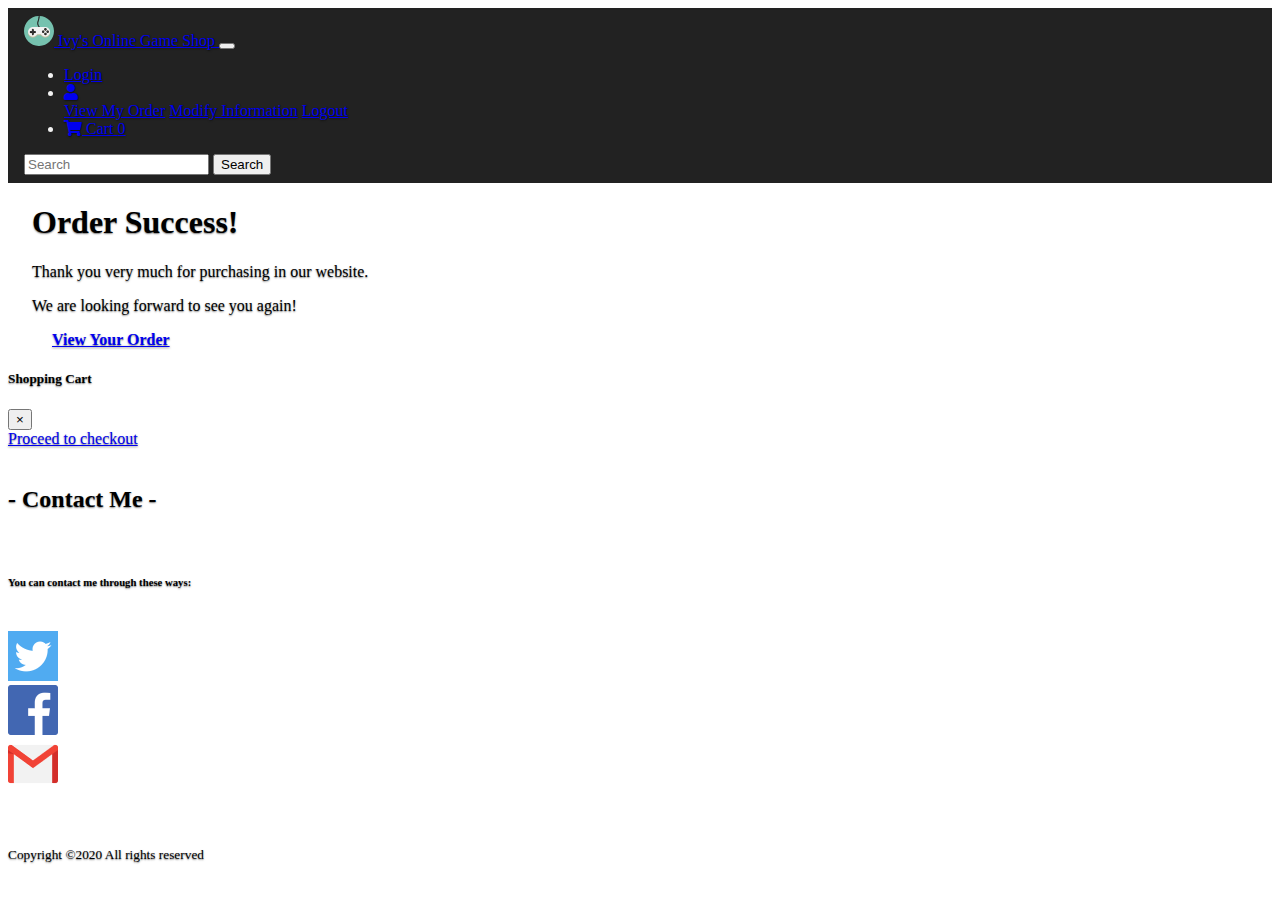
<file: checkout_result.html>
<!DOCTYPE HTML>
<html lang="en">

<head>

	<meta charset="utf-8">
	<meta name="viewport" content="width=device-width, initial-scale=1, shrink-to-fit=no">
	<meta name="description" content="">
	<meta name="author" content="Ivy Tam">
	<link rel="icon" href="img/shop_icon.svg">
  
	<title>Ivy's Online Game Shop - Checkout Success</title>

  <!-- Bootstrap core CSS -->
  <link rel="stylesheet" href="https://stackpath.bootstrapcdn.com/bootstrap/4.5.0/css/bootstrap.min.css" integrity="sha384-9aIt2nRpC12Uk9gS9baDl411NQApFmC26EwAOH8WgZl5MYYxFfc+NcPb1dKGj7Sk" crossorigin="anonymous">
	<link rel="stylesheet" href="css/oneBigPage.css" />
	<!-- Add icon library -->
	<link rel="stylesheet" href="https://use.fontawesome.com/releases/v5.0.8/css/all.css">
	<link rel="stylesheet" href="css/cart.css" />
	<script src="https://code.jquery.com/jquery-3.5.1.js" integrity="sha256-QWo7LDvxbWT2tbbQ97B53yJnYU3WhH/C8ycbRAkjPDc=" crossorigin="anonymous"></script>
	<script src="https://cdn.jsdelivr.net/npm/popper.js@1.16.0/dist/umd/popper.min.js" integrity="sha384-Q6E9RHvbIyZFJoft+2mJbHaEWldlvI9IOYy5n3zV9zzTtmI3UksdQRVvoxMfooAo" crossorigin="anonymous"></script>
	<script src="https://stackpath.bootstrapcdn.com/bootstrap/4.5.0/js/bootstrap.min.js" integrity="sha384-OgVRvuATP1z7JjHLkuOU7Xw704+h835Lr+6QL9UvYjZE3Ipu6Tp75j7Bh/kR0JKI" crossorigin="anonymous"></script>
	<script src="https://cdn.staticfile.org/jquery-cookie/1.4.1/jquery.cookie.min.js"></script>
	<script src="js/cart.js"></script>
	
</head>

<body>
  <!-- Navigation -->
	<nav class="navbar navbar-expand-lg navbar-dark bg-dark fixed-top" id="navbar">
		<div class="container">
		<a class="navbar-brand" href="index.html">
		<img src="img/shop_icon.svg" width="30" height="30" alt="">
		Ivy's Online Game Shop
		</a>
		<button class="navbar-toggler" type="button" data-toggle="collapse" data-target="#navbarResponsive" aria-controls="navbarResponsive" aria-expanded="false" aria-label="Toggle navigation">
			<span class="navbar-toggler-icon"></span>
		</button>
		<div class="collapse navbar-collapse" id="navbarResponsive">
			
			<ul class="navbar-nav ml-auto" id="navLower">
				<li class="nav-item" >
					<a class="nav-link" href="login.html" id="login_page">Login</a>
		</li>
		<li class="nav-item dropdown"  id="login_icon">
			<a class="nav-link dropdown-toggle" href="#" id="navbarDropdownMenuLink" data-toggle="dropdown" aria-haspopup="true" aria-expanded="false">
			<i class="fa fa-user"></i>
			</a>
			<div class="dropdown-menu" aria-labelledby="navbarDropdownMenuLink">
			<a class="dropdown-item" href="orderList.html">View My Order</a>
			<a class="dropdown-item" href="changeInformation.html">Modify Information</a>
			<a class="dropdown-item" href="#" onclick="logout()">Logout</a>
			</div>
		</li>
				<li class="nav-item">
					<a href="#" class="nav-link" data-toggle="modal" data-target="#shopping-cart-Modal">
						<i class="fa fa-shopping-cart"></i> Cart
						<span class='badge badge-primary badge-pill' id="item_in_cart">0</span>
					</a>
				</li>
			</ul>
			<form class="form-inline my-2 my-lg-0">
			<input class="form-control mr-sm-2" type="search" placeholder="Search" aria-label="Search" id="searchBox">
			<button class="btn btn-outline-success my-2 my-sm-0" type="submit" Onclick="setUrl(); return false;">Search</button>
		</form>
		</div>
		</div>
  </nav>
  <!-- Page Content -->
  <div class="cover-container d-flex h-100 p-3 mx-auto flex-column text-center">
    <main role="main" class="inner cover  my-auto">
      <h1 class="cover-heading mb-3" id="order_result">Order Success!</h1>
      <p class="lead">Thank you very much for purchasing in our website.</p>
      <p class="lead mb-4">We are looking forward to see you again!</p>
      <p class="lead">
        <a href="orderList.html" class="btn btn-lg btn-secondary">View Your Order</a>
      </p>
    </main>
  </div>
 
 <!-- show shopping cart-->
 <div class="modal fade" id="shopping-cart-Modal" tabindex="-1" role="dialog" aria-labelledby="shoppingModalLabel" aria-hidden="true">
    <div class="modal-dialog modal-lg" role="document">
      <div class="modal-content">
        <div class="modal-header">
          <h5 class="modal-title" id="exampleModalLabel">Shopping Cart</h5>
          <button type="button" class="close" data-dismiss="modal" aria-label="Close">
            <span aria-hidden="true">&times;</span>
          </button>
        </div>
        <div class="modal-body">
          <div class="list-group" id="cart_list">
            <!--Shopping Cart here-->    
          </div>
        </div>
          <div class="modal-footer" id="checkout_cart">
            <a class="btn btn-primary" href="shoppingCart.html">Proceed to checkout</a>
          </div>
      </div>
    </div>
  </div>

<!-- Footer -->
<footer class="py-5 bg-dark fixed-bottom">
    <div class="container text-center text-white">
				<br>
					<p><strong><h2>- Contact Me -</h2></p></strong>
				<br>
					<h6>You can contact me through these ways:</h6>
					<br>
					<div class="row">
    					<div class="col-4"></div>
    					<div class="col">
    						<div class="Gradient">
    						<a href="https://twitter.com/explore"><img class="zoomFunction" src="img/twitter.png" class="rounded" alt="twitter" alt="zoom">
    						</div>
    				</div>
    				<div class="col">
    					<div class="Gradient">
    					<a href="https://zh-hk.facebook.com/"><img class="zoomFunction" src="img/fb.png" alt="facebook" class="rounded" alt="zoom" ></a>
    					</div>
    				</div>
    				<div class="col">
    					<div class="Gradient">
    					<a href="https://mail.google.com/"><img class="zoomFunction" src="img/gmail.png" alt="gmail" class="rounded" alt="zoom" ></a>
    					</div>
    				</div>
    				<div class="col-4">
    				</div>

					</div>
						<br><br>
						<p class="text-center text-muted"><small>Copyright ©2020 All rights reserved</small></p>
    					
			</div>
  </footer>

</body>

</html>
</file>
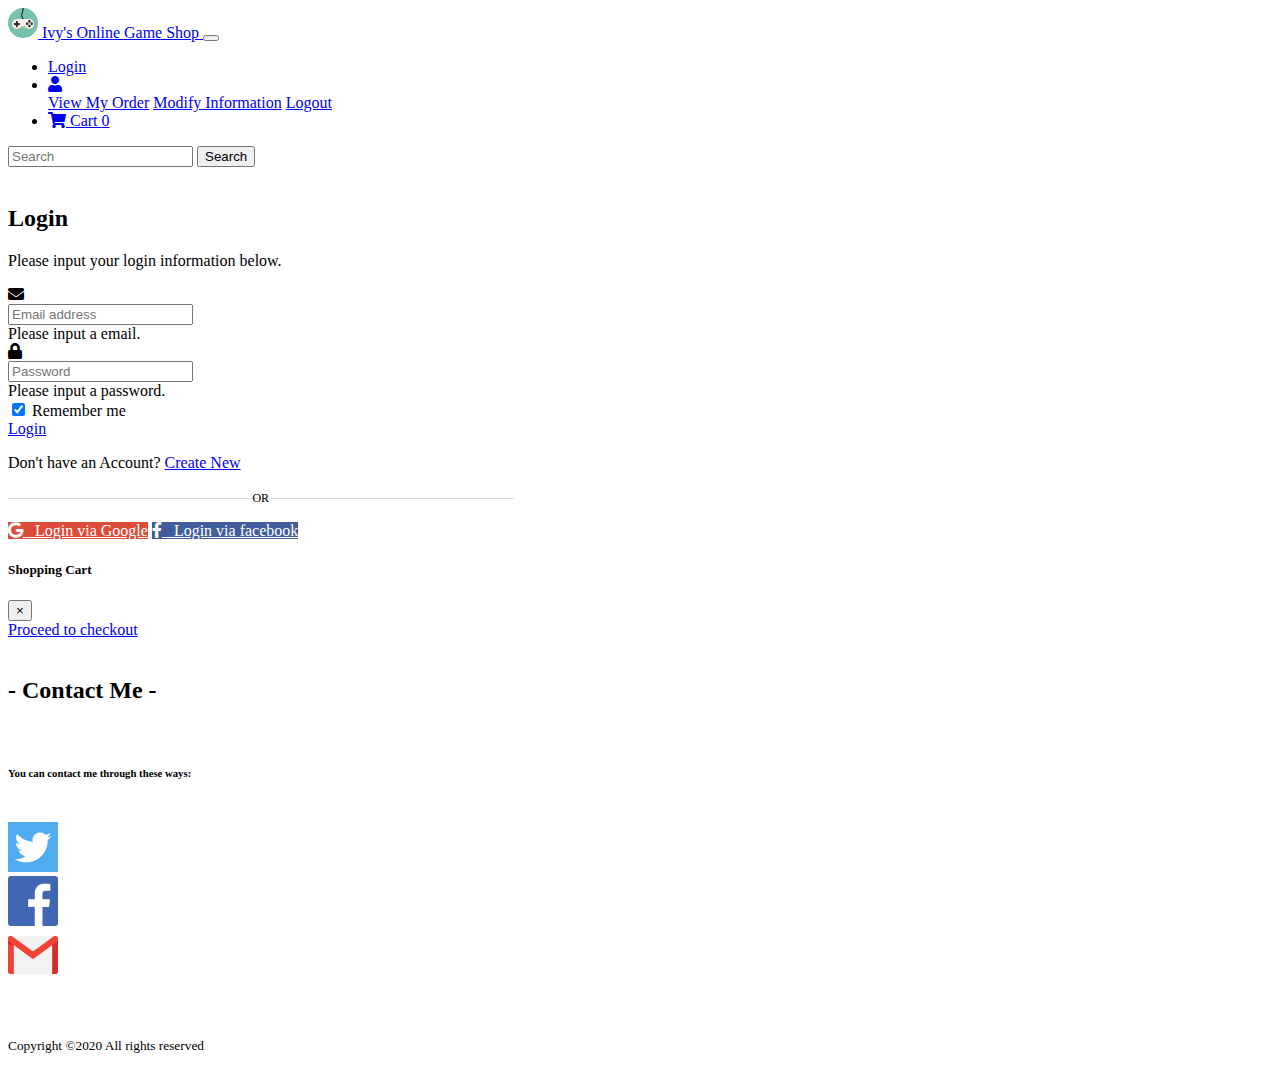
<file: login.html>
<!DOCTYPE html>
<html lang="en">
<head>
	<meta charset="utf-8">
	<meta name="viewport" content="width=device-width, initial-scale=1, shrink-to-fit=no">
	<meta name="description" content="">
	<meta name="author" content="Ivy Tam">
	<link rel="icon" href="img/shop_icon.svg">
  
	<title>Ivy's Online Game Shop - Login</title>

	<link rel="stylesheet" href="https://stackpath.bootstrapcdn.com/bootstrap/4.5.0/css/bootstrap.min.css" integrity="sha384-9aIt2nRpC12Uk9gS9baDl411NQApFmC26EwAOH8WgZl5MYYxFfc+NcPb1dKGj7Sk" crossorigin="anonymous">
  	<link rel="stylesheet" href="css/registration.css" />
	<!-- Add icon library -->
	<link rel="stylesheet" href="https://use.fontawesome.com/releases/v5.0.8/css/all.css">
	<link rel="stylesheet" href="css/cart.css" />
	<script src="https://code.jquery.com/jquery-3.5.1.js" integrity="sha256-QWo7LDvxbWT2tbbQ97B53yJnYU3WhH/C8ycbRAkjPDc=" crossorigin="anonymous"></script>
	<script src="https://cdn.jsdelivr.net/npm/popper.js@1.16.0/dist/umd/popper.min.js" integrity="sha384-Q6E9RHvbIyZFJoft+2mJbHaEWldlvI9IOYy5n3zV9zzTtmI3UksdQRVvoxMfooAo" crossorigin="anonymous"></script>
	<script src="https://stackpath.bootstrapcdn.com/bootstrap/4.5.0/js/bootstrap.min.js" integrity="sha384-OgVRvuATP1z7JjHLkuOU7Xw704+h835Lr+6QL9UvYjZE3Ipu6Tp75j7Bh/kR0JKI" crossorigin="anonymous"></script>
	<script src="https://cdn.staticfile.org/jquery-cookie/1.4.1/jquery.cookie.min.js"></script>
	<script src="js/cart.js"></script>

</head>


<body id="login">
<!-- Navigation -->
<nav class="navbar navbar-expand-lg navbar-dark bg-dark fixed-top" id="navbar">
    <div class="container">
      <a class="navbar-brand" href="index.html">
	  <img src="img/shop_icon.svg" width="30" height="30" alt="">
	  Ivy's Online Game Shop
	  </a>
      <button class="navbar-toggler" type="button" data-toggle="collapse" data-target="#navbarResponsive" aria-controls="navbarResponsive" aria-expanded="false" aria-label="Toggle navigation">
        <span class="navbar-toggler-icon"></span>
      </button>
      <div class="collapse navbar-collapse" id="navbarResponsive">
        
		<ul class="navbar-nav ml-auto" id="navLower">
			<li class="nav-item" >
				<a class="nav-link" href="login.html" id="login_page">Login</a>
      </li>
      <li class="nav-item dropdown"  id="login_icon">
        <a class="nav-link dropdown-toggle" href="#" id="navbarDropdownMenuLink" data-toggle="dropdown" aria-haspopup="true" aria-expanded="false">
          <i class="fa fa-user"></i>
        </a>
        <div class="dropdown-menu" aria-labelledby="navbarDropdownMenuLink">
          <a class="dropdown-item" href="orderList.html">View My Order</a>
          <a class="dropdown-item" href="changeInformation.html">Modify Information</a>
          <a class="dropdown-item" href="#" onclick="logout()">Logout</a>
        </div>
      </li>
			<li class="nav-item">
				<a href="#" class="nav-link" data-toggle="modal" data-target="#shopping-cart-Modal">
					<i class="fa fa-shopping-cart"></i> Cart
					<span class='badge badge-primary badge-pill' id="item_in_cart">0</span>
				</a>
			</li>
		</ul>
		<form class="form-inline my-2 my-lg-0">
		  <input class="form-control mr-sm-2" type="search" placeholder="Search" aria-label="Search" id="searchBox">
		  <button class="btn btn-outline-success my-2 my-sm-0" type="submit" Onclick="setUrl(); return false;">Search</button>
	   </form>
      </div>
    </div>
  </nav>



<div class="container-fluid  py-5">

	
	<div class="card bg-light py-5">
	
	<article class="card-body mx-auto " style="max-width: 40%;">
		<div class="py-5 text-center">
			<br>
		<h2>Login</h2>
		<p class="lead">Please input your login information below.</p>
		</div>

		<form class="needs-validation" action="login_success.html" novalidate>
		<!-- form-group// -->
		<div class="form-group input-group">
			<div class="input-group-prepend">
				<span class="input-group-text"> <i class="fa fa-envelope"></i> </span>
			 </div>
			<input name="" class="form-control" placeholder="Email address" type="email" required>
				<div class="invalid-feedback">
				  Please input a email.
				</div>
		</div>

		<div class="form-group input-group">
			<div class="input-group-prepend">
				<span class="input-group-text"> <i class="fa fa-lock"></i> </span>
			</div>
			<input class="form-control" placeholder="Password" type="password" required>
				<div class="invalid-feedback">
				  Please input a password.
				</div>  
		</div>
		
				<div class="center form-group custom-checkbox">
					  <input type="checkbox" class="custom-control-input" id="defaultChecked2" checked>
					  <label class="custom-control-label" for="defaultChecked2">Remember me</label>
				</div>
				
		<div class="form-group">
			<a href="#" class="btn btn-primary btn-block" onclick="login()"> Login </a>
		</div> <!-- form-group// -->      
		<p class="text-center">Don't have an Account? <a href="registration.html">Create New</a> </p>                                                                 
	</form>
		<p class="divider-text">
			<span class="bg-light">OR</span>
		</p>
		<p>
			<a href="#" class="btn btn-block btn-google" onclick="login()"> <i class="fab fa-google"></i>   Login via Google</a>
			<a href="#" class="btn btn-block btn-facebook"> <i class="fab fa-facebook-f" onclick="login()"></i>   Login via facebook</a>
		</p>
	</article>
	</div> <!-- card.// -->

</div> 
<!-- show shopping cart-->
<div class="modal fade" id="shopping-cart-Modal" tabindex="-1" role="dialog" aria-labelledby="shoppingModalLabel" aria-hidden="true">
    <div class="modal-dialog modal-lg" role="document">
      <div class="modal-content">
        <div class="modal-header">
          <h5 class="modal-title" id="exampleModalLabel">Shopping Cart</h5>
          <button type="button" class="close" data-dismiss="modal" aria-label="Close">
            <span aria-hidden="true">&times;</span>
          </button>
        </div>
        <div class="modal-body">
          <div class="list-group" id="cart_list">
            <!--Shopping Cart here-->    
          </div>
        </div>
          <div class="modal-footer" id="checkout_cart">
            <a class="btn btn-primary" href="shoppingCart.html">Proceed to checkout</a>
          </div>
      </div>
    </div>
  </div>

<!-- Footer -->
<footer class="py-5 bg-dark fixed-bottom">
    <div class="container text-center text-white">
				<br>
					<p><strong><h2>- Contact Me -</h2></p></strong>
				<br>
					<h6>You can contact me through these ways:</h6>
					<br>
					<div class="row">
    					<div class="col-4"></div>
    					<div class="col">
    						<div class="Gradient">
    						<a href="https://twitter.com/explore"><img class="zoomFunction" src="img/twitter.png" class="rounded" alt="twitter" alt="zoom">
    						</div>
    				</div>
    				<div class="col">
    					<div class="Gradient">
    					<a href="https://zh-hk.facebook.com/"><img class="zoomFunction" src="img/fb.png" alt="facebook" class="rounded" alt="zoom" ></a>
    					</div>
    				</div>
    				<div class="col">
    					<div class="Gradient">
    					<a href="https://mail.google.com/"><img class="zoomFunction" src="img/gmail.png" alt="gmail" class="rounded" alt="zoom" ></a>
    					</div>
    				</div>
    				<div class="col-4">
    				</div>

					</div>
						<br><br>
						<p class="text-center text-muted"><small>Copyright ©2020 All rights reserved</small></p>
    					
			</div>
  </footer>
<!--container end.//-->
		<script>
		// Example starter JavaScript for disabling form submissions if there are invalid fields
		(function() {
		  'use strict';
		  window.addEventListener('load', function() {
			// Fetch all the forms we want to apply custom Bootstrap validation styles to
			var forms = document.getElementsByClassName('needs-validation');
			// Loop over them and prevent submission
			var validation = Array.prototype.filter.call(forms, function(form) {
			  form.addEventListener('submit', function(event) {
				if (form.checkValidity() === false) {
				  event.preventDefault();
				  event.stopPropagation();
				}
				form.classList.add('was-validated');
			  }, false);
			});
		  }, false);
		})();

		function login(){
			$.cookie('login','yes',{path:'/'});
			alert("redirect");
			window.location.href = "login_success.html";
		}
		</script>
</body>
</html>
</file>
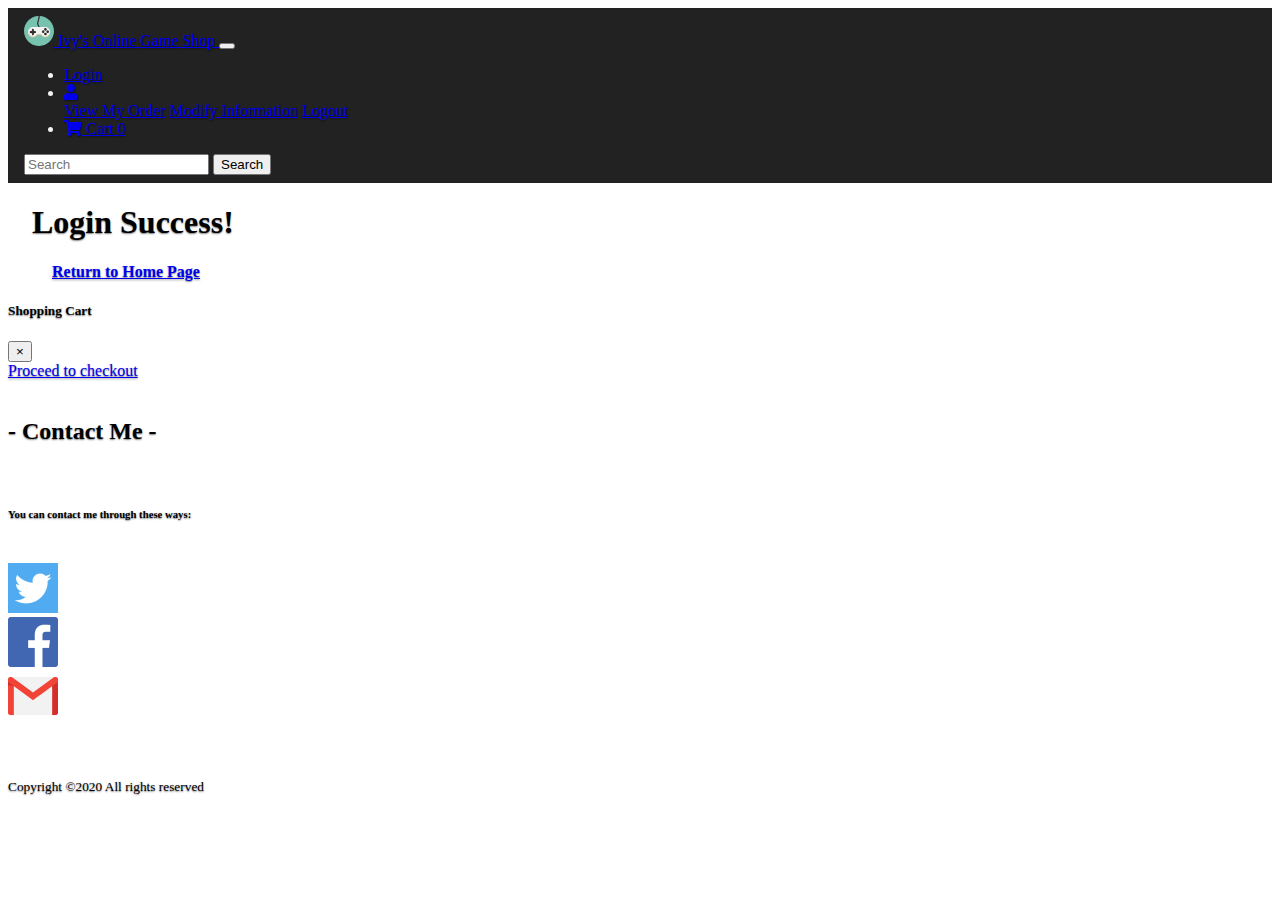
<file: login_success.html>
<!DOCTYPE HTML>
<html lang="en">

<head>

	<meta charset="utf-8">
	<meta name="viewport" content="width=device-width, initial-scale=1, shrink-to-fit=no">
	<meta name="description" content="">
	<meta name="author" content="Ivy Tam">
	<link rel="icon" href="img/shop_icon.svg">
  
	<title>Ivy's Online Game Shop - Login Success</title>

  <!-- Bootstrap core CSS -->
  <link rel="stylesheet" href="https://stackpath.bootstrapcdn.com/bootstrap/4.5.0/css/bootstrap.min.css" integrity="sha384-9aIt2nRpC12Uk9gS9baDl411NQApFmC26EwAOH8WgZl5MYYxFfc+NcPb1dKGj7Sk" crossorigin="anonymous">
	<link rel="stylesheet" href="css/oneBigPage.css" />
	<!-- Add icon library -->
	<link rel="stylesheet" href="https://use.fontawesome.com/releases/v5.0.8/css/all.css">
	<link rel="stylesheet" href="css/cart.css" />
	<script src="https://code.jquery.com/jquery-3.5.1.js" integrity="sha256-QWo7LDvxbWT2tbbQ97B53yJnYU3WhH/C8ycbRAkjPDc=" crossorigin="anonymous"></script>
	<script src="https://cdn.jsdelivr.net/npm/popper.js@1.16.0/dist/umd/popper.min.js" integrity="sha384-Q6E9RHvbIyZFJoft+2mJbHaEWldlvI9IOYy5n3zV9zzTtmI3UksdQRVvoxMfooAo" crossorigin="anonymous"></script>
	<script src="https://stackpath.bootstrapcdn.com/bootstrap/4.5.0/js/bootstrap.min.js" integrity="sha384-OgVRvuATP1z7JjHLkuOU7Xw704+h835Lr+6QL9UvYjZE3Ipu6Tp75j7Bh/kR0JKI" crossorigin="anonymous"></script>
	<script src="https://cdn.staticfile.org/jquery-cookie/1.4.1/jquery.cookie.min.js"></script>
	<script src="js/cart.js"></script>
	
</head>

<body>
  <!-- Navigation -->
	<nav class="navbar navbar-expand-lg navbar-dark bg-dark fixed-top" id="navbar">
		<div class="container">
		<a class="navbar-brand" href="index.html">
		<img src="img/shop_icon.svg" width="30" height="30" alt="">
		Ivy's Online Game Shop
		</a>
		<button class="navbar-toggler" type="button" data-toggle="collapse" data-target="#navbarResponsive" aria-controls="navbarResponsive" aria-expanded="false" aria-label="Toggle navigation">
			<span class="navbar-toggler-icon"></span>
		</button>
		<div class="collapse navbar-collapse" id="navbarResponsive">
			
			<ul class="navbar-nav ml-auto" id="navLower">
				<li class="nav-item" >
					<a class="nav-link" href="login.html" id="login_page">Login</a>
		</li>
		<li class="nav-item dropdown"  id="login_icon">
			<a class="nav-link dropdown-toggle" href="#" id="navbarDropdownMenuLink" data-toggle="dropdown" aria-haspopup="true" aria-expanded="false">
			<i class="fa fa-user"></i>
			</a>
			<div class="dropdown-menu" aria-labelledby="navbarDropdownMenuLink">
			<a class="dropdown-item" href="orderList.html">View My Order</a>
			<a class="dropdown-item" href="changeInformation.html">Modify Information</a>
			<a class="dropdown-item" href="#" onclick="logout()">Logout</a>
			</div>
		</li>
				<li class="nav-item">
					<a href="#" class="nav-link" data-toggle="modal" data-target="#shopping-cart-Modal">
						<i class="fa fa-shopping-cart"></i> Cart
						<span class='badge badge-primary badge-pill' id="item_in_cart">0</span>
					</a>
				</li>
			</ul>
			<form class="form-inline my-2 my-lg-0">
			<input class="form-control mr-sm-2" type="search" placeholder="Search" aria-label="Search" id="searchBox">
			<button class="btn btn-outline-success my-2 my-sm-0" type="submit" Onclick="setUrl(); return false;">Search</button>
		</form>
		</div>
		</div>
  	</nav>
  <!-- Page Content -->
  <div class="cover-container d-flex h-100 p-3 mx-auto flex-column text-center">
    <main role="main" class="inner cover  my-auto">
      <h1 class="cover-heading mb-3" id="order_result">Login Success!</h1>
      <p class="lead mb-5"></p>
      <p class="lead">
        <a href="index.html" class="btn btn-lg btn-secondary">Return to Home Page</a>
      </p>
    </main>
  </div>
  
 <!-- show shopping cart-->
 <div class="modal fade" id="shopping-cart-Modal" tabindex="-1" role="dialog" aria-labelledby="shoppingModalLabel" aria-hidden="true">
    <div class="modal-dialog modal-lg" role="document">
      <div class="modal-content">
        <div class="modal-header">
          <h5 class="modal-title" id="exampleModalLabel">Shopping Cart</h5>
          <button type="button" class="close" data-dismiss="modal" aria-label="Close">
            <span aria-hidden="true">&times;</span>
          </button>
        </div>
        <div class="modal-body">
          <div class="list-group" id="cart_list">
            <!--Shopping Cart here-->    
          </div>
        </div>
          <div class="modal-footer" id="checkout_cart">
            <a class="btn btn-primary" href="shoppingCart.html">Proceed to checkout</a>
          </div>
      </div>
    </div>
  </div>

<!-- Footer -->
<footer class="py-5 bg-dark fixed-bottom">
    <div class="container text-center text-white">
				<br>
					<p><strong><h2>- Contact Me -</h2></p></strong>
				<br>
					<h6>You can contact me through these ways:</h6>
					<br>
					<div class="row">
    					<div class="col-4"></div>
    					<div class="col">
    						<div class="Gradient">
    						<a href="https://twitter.com/explore"><img class="zoomFunction" src="img/twitter.png" class="rounded" alt="twitter" alt="zoom">
    						</div>
    				</div>
    				<div class="col">
    					<div class="Gradient">
    					<a href="https://zh-hk.facebook.com/"><img class="zoomFunction" src="img/fb.png" alt="facebook" class="rounded" alt="zoom" ></a>
    					</div>
    				</div>
    				<div class="col">
    					<div class="Gradient">
    					<a href="https://mail.google.com/"><img class="zoomFunction" src="img/gmail.png" alt="gmail" class="rounded" alt="zoom" ></a>
    					</div>
    				</div>
    				<div class="col-4">
    				</div>

					</div>
						<br><br>
						<p class="text-center text-muted"><small>Copyright ©2020 All rights reserved</small></p>
    					
			</div>
  </footer>

</body>

</html>
</file>
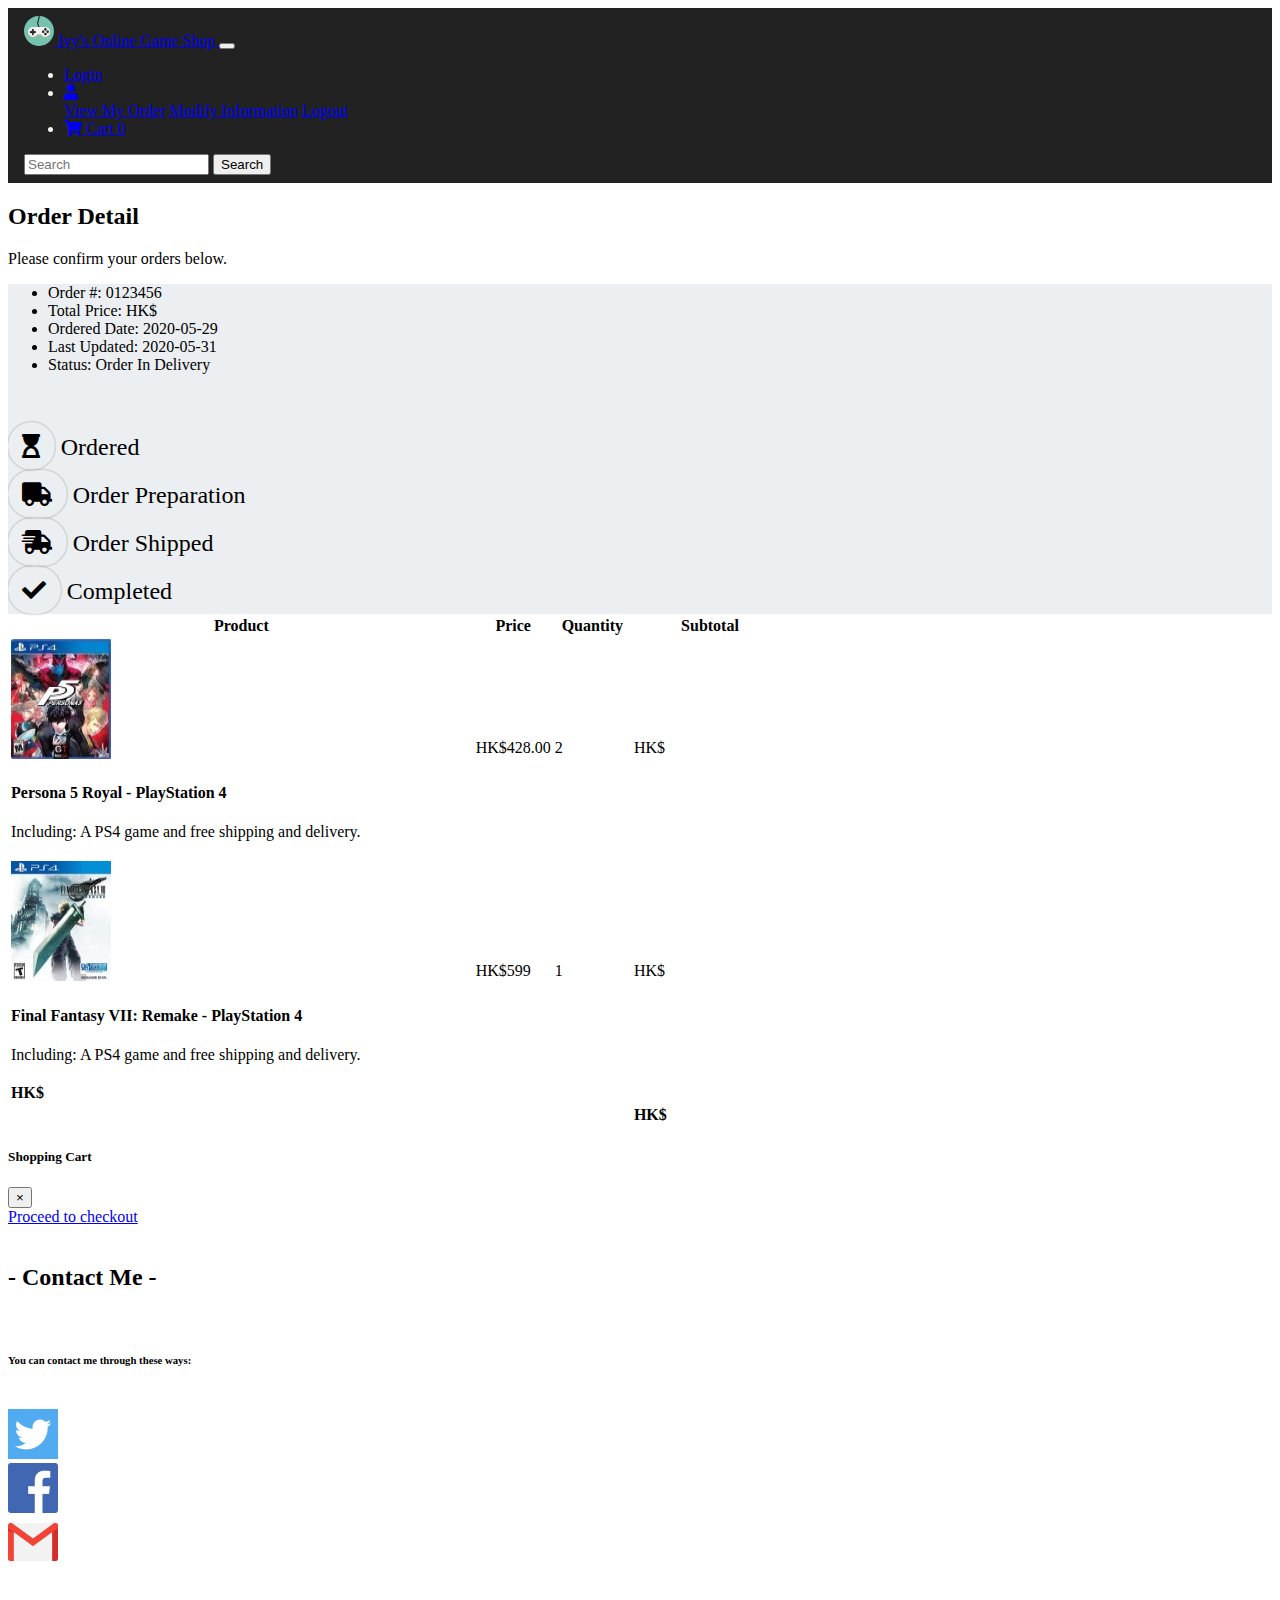
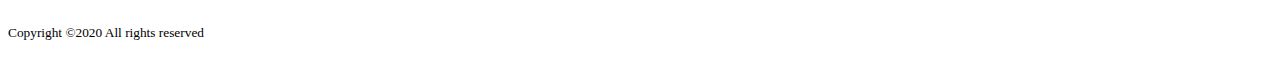
<file: orderDetail.html>
<!DOCTYPE html>
<html lang="en">
<head>
	<meta charset="utf-8">
	<meta name="viewport" content="width=device-width, initial-scale=1, shrink-to-fit=no">
	<meta name="description" content="">
	<meta name="author" content="Ivy Tam">
	<link rel="icon" href="img/shop_icon.svg">
  
	<title>Ivy's Online Game Shop - Order Detail</title>
	<!-- Bootstrap core CSS -->
	<link rel="stylesheet" href="https://stackpath.bootstrapcdn.com/bootstrap/4.5.0/css/bootstrap.min.css" integrity="sha384-9aIt2nRpC12Uk9gS9baDl411NQApFmC26EwAOH8WgZl5MYYxFfc+NcPb1dKGj7Sk" crossorigin="anonymous">
	<link rel="stylesheet" href="css/index.css" />
	<link rel="stylesheet" href="css/orderDetail.css" />
	<!-- Add icon library -->
	<link rel="stylesheet" href="https://use.fontawesome.com/releases/v5.0.8/css/all.css">
	<link rel="stylesheet" href="css/cart.css" />
	<script src="https://code.jquery.com/jquery-3.5.1.js" integrity="sha256-QWo7LDvxbWT2tbbQ97B53yJnYU3WhH/C8ycbRAkjPDc=" crossorigin="anonymous"></script>
	<script src="https://cdn.jsdelivr.net/npm/popper.js@1.16.0/dist/umd/popper.min.js" integrity="sha384-Q6E9RHvbIyZFJoft+2mJbHaEWldlvI9IOYy5n3zV9zzTtmI3UksdQRVvoxMfooAo" crossorigin="anonymous"></script>
	<script src="https://stackpath.bootstrapcdn.com/bootstrap/4.5.0/js/bootstrap.min.js" integrity="sha384-OgVRvuATP1z7JjHLkuOU7Xw704+h835Lr+6QL9UvYjZE3Ipu6Tp75j7Bh/kR0JKI" crossorigin="anonymous"></script>
	<script src="https://cdn.staticfile.org/jquery-cookie/1.4.1/jquery.cookie.min.js"></script>
	<script src="js/cart.js"></script>	
	<script src="js/orderDetail.js"></script>
  </head>

  <body class="bg-light">
	<!-- Navigation -->
	<nav class="navbar navbar-expand-lg navbar-dark bg-dark fixed-top" id="navbar">
		<div class="container">
			<a class="navbar-brand" href="index.html">
			<img src="img/shop_icon.svg" width="30" height="30" alt="">
			Ivy's Online Game Shop
			</a>
			<button class="navbar-toggler" type="button" data-toggle="collapse" data-target="#navbarResponsive" aria-controls="navbarResponsive" aria-expanded="false" aria-label="Toggle navigation">
				<span class="navbar-toggler-icon"></span>
			</button>
			<div class="collapse navbar-collapse" id="navbarResponsive">
				
				<ul class="navbar-nav ml-auto" id="navLower">
					<li class="nav-item" >
						<a class="nav-link" href="login.html" id="login_page">Login</a>
			</li>
			<li class="nav-item dropdown"  id="login_icon">
				<a class="nav-link dropdown-toggle" href="#" id="navbarDropdownMenuLink" data-toggle="dropdown" aria-haspopup="true" aria-expanded="false">
				<i class="fa fa-user"></i>
				</a>
				<div class="dropdown-menu" aria-labelledby="navbarDropdownMenuLink">
				<a class="dropdown-item" href="orderList.html">View My Order</a>
				<a class="dropdown-item" href="changeInformation.html">Modify Information</a>
				<a class="dropdown-item" href="#" onclick="logout()">Logout</a>
				</div>
			</li>
					<li class="nav-item">
						<a href="#" class="nav-link" data-toggle="modal" data-target="#shopping-cart-Modal">
							<i class="fa fa-shopping-cart"></i> Cart
							<span class='badge badge-primary badge-pill' id="item_in_cart">0</span>
						</a>
					</li>
				</ul>
				<form class="form-inline my-2 my-lg-0">
				<input class="form-control mr-sm-2" type="search" placeholder="Search" aria-label="Search" id="searchBox">
				<button class="btn btn-outline-success my-2 my-sm-0" type="submit" Onclick="setUrl(); return false;">Search</button>
			</form>
		</div>
		</div>
	</nav>
		
	<div class="container">
		<div class="py-3 text-center">
			<h2>Order Detail</h2>
			<p class="lead">Please confirm your orders below.</p>
		</div>
		<div class="card my-3" style="background-color:#ECEFF1;">
			<ul class="list-group mx-2 my-2">
                <li class="list-group-item">
                    Order #:
                    <span class="badge badge-secondary">0123456</span>
				</li>
				<li class="list-group-item">
                    Total Price:
                    <span class="badge badge-secondary">HK$<span class="totalPrice"></span></span>
                </li>
                <li class="list-group-item">
                    Ordered Date:
                    <span class="badge badge-secondary">2020-05-29</span>
                </li>
                <li class="list-group-item">
                    Last Updated:
                    <span class="badge badge-secondary">2020-05-31</span>
                </li>
                <li class="list-group-item">
                    Status:
                    <span class="badge badge-secondary">Order In Delivery</span>
                </li>
            </ul>
			<div class="progress my-2 mx-2" style="height: 32px;">
				<div class="progress-bar progress-bar-striped progress-bar-animated" role="progressbar" style="width: 25%;" aria-valuenow="25" aria-valuemin="0" aria-valuemax="100"></div>
				<div class="progress-bar progress-bar-striped progress-bar-animated bg-info" role="progressbar" style="width: 25%" aria-valuenow="25" aria-valuemin="0" aria-valuemax="100"></div>
				<div class="progress-bar progress-bar-striped progress-bar-animated bg-warning" role="progressbar" style="width: 25%" aria-valuenow="75" aria-valuemin="0" aria-valuemax="100"></div>
				<div class="progress-bar progress-bar-striped progress-bar-animated bg-light" role="progressbar" style="width: 25%" aria-valuenow="100" aria-valuemin="0" aria-valuemax="100"></div>
			</div>
			<div class="progressDefination d-flex text-center my-2 mx-2" style="font-size:24px;">
				<div class="w-25"><i class="fas fa-hourglass-start"></i> Ordered</div>
				<div class="w-25"><i class="fas fa-truck"></i> Order Preparation</div>
				<div class="w-25"><i class="fas fa-shipping-fast"></i> Order Shipped</div>
				<div class="w-25"><i class="fas fa-check"></i> Completed</div>
			</div>
		</div>
		<table id="cart" class="table table-hover table-condensed my-3">
			<thead>
				<tr>
					<th scope="col" style="width:60%">Product</th>
					<th scope="col" style="width:10%">Price</th>
					<th scope="col" style="width:10%" class="text-center">Quantity</th>
					<th scope="col" style="width:20%" class="text-center">Subtotal</th>
				</tr>
			</thead>
			<tbody>
				<tr class="bg-sucess productItem">
					<td data-th="Product">
						<div class="row">
							<div class="d-none d-sm-block col-sm-3"> <!--Only hidden when it is mobile-->
								<img src="img/persona5_orderDetail.jpg" class="img-responsive"/>
							</div>
							<div class="col">
								<h4 class="nomargin">Persona 5 Royal - PlayStation 4</h4>
								<p>Including: A PS4 game and free shipping and delivery.</p>
							</div>
						</div>
					</td>
					<td data-th="Price">HK$<span class="itemPrice">428.00</td>
					<td data-th="Quantity" class="text-center itemQuantity">2</td>
					<td data-th="Subtotal" class="text-center subTotalPrice">HK$<span class="subTotalPrice"></span></td>			
				</tr>
				<tr class="bg-sucess productItem">
					<td data-th="Product">
						<div class="row">
							<div class="d-none d-sm-block col-sm-3"> <!--Only hidden when it is mobile-->
								<img src="img/ff7_orderDetail.jpg" class="img-responsive"/>
							</div>
							<div class="col">
								<h4 class="nomargin">Final Fantasy VII: Remake - PlayStation 4</h4>
								<p>Including: A PS4 game and free shipping and delivery.</p>
							</div>
						</div>
					</td>
					<td data-th="Price">HK$<span class="itemPrice">599</td>
					<td data-th="Quantity" class="text-center itemQuantity">1</td>
					<td data-th="Subtotal" class="text-center subTotalPrice">HK$<span class="subTotalPrice"></span></td>
				</tr>
			</tbody>
			<tfoot>
				<tr class="d-block d-sm-none"><!--Only display when it is mobile-->
					<td class="text-center"><strong>HK$<span class="totalPrice"></span></strong></td>
				</tr>
				<tr>
					<td></td>
					<td colspan="2" class="d-none d-sm-table-cell"></td>
					<td class="d-none d-sm-table-cell text-center"><strong>HK$<span class="totalPrice"></span></strong></td>
				</tr>
			</tfoot>
		</table>
		
		
		
	</div>
	
 <!-- show shopping cart-->
 <div class="modal fade" id="shopping-cart-Modal" tabindex="-1" role="dialog" aria-labelledby="shoppingModalLabel" aria-hidden="true">
    <div class="modal-dialog modal-lg" role="document">
      <div class="modal-content">
        <div class="modal-header">
          <h5 class="modal-title" id="exampleModalLabel">Shopping Cart</h5>
          <button type="button" class="close" data-dismiss="modal" aria-label="Close">
            <span aria-hidden="true">&times;</span>
          </button>
        </div>
        <div class="modal-body">
          <div class="list-group" id="cart_list">
            <!--Shopping Cart here-->    
          </div>
        </div>
          <div class="modal-footer" id="checkout_cart">
            <a class="btn btn-primary" href="shoppingCart.html">Proceed to checkout</a>
          </div>
      </div>
    </div>
  </div>

<!-- Footer -->
<footer class="py-5 bg-dark">
    <div class="container text-center text-white">
				<br>
					<p><strong><h2>- Contact Me -</h2></p></strong>
				<br>
					<h6>You can contact me through these ways:</h6>
					<br>
					<div class="row">
    					<div class="col-4"></div>
    					<div class="col">
    						<div class="Gradient">
    						<a href="https://twitter.com/explore"><img class="zoomFunction" src="img/twitter.png" class="rounded" alt="twitter" alt="zoom">
    						</div>
    				</div>
    				<div class="col">
    					<div class="Gradient">
    					<a href="https://zh-hk.facebook.com/"><img class="zoomFunction" src="img/fb.png" alt="facebook" class="rounded" alt="zoom" ></a>
    					</div>
    				</div>
    				<div class="col">
    					<div class="Gradient">
    					<a href="https://mail.google.com/"><img class="zoomFunction" src="img/gmail.png" alt="gmail" class="rounded" alt="zoom" ></a>
    					</div>
    				</div>
    				<div class="col-4">
    				</div>

					</div>
						<br><br>
						<p class="text-center text-muted"><small>Copyright ©2020 All rights reserved</small></p>
    					
			</div>
  </footer>
		
</body>
</html>
</file>
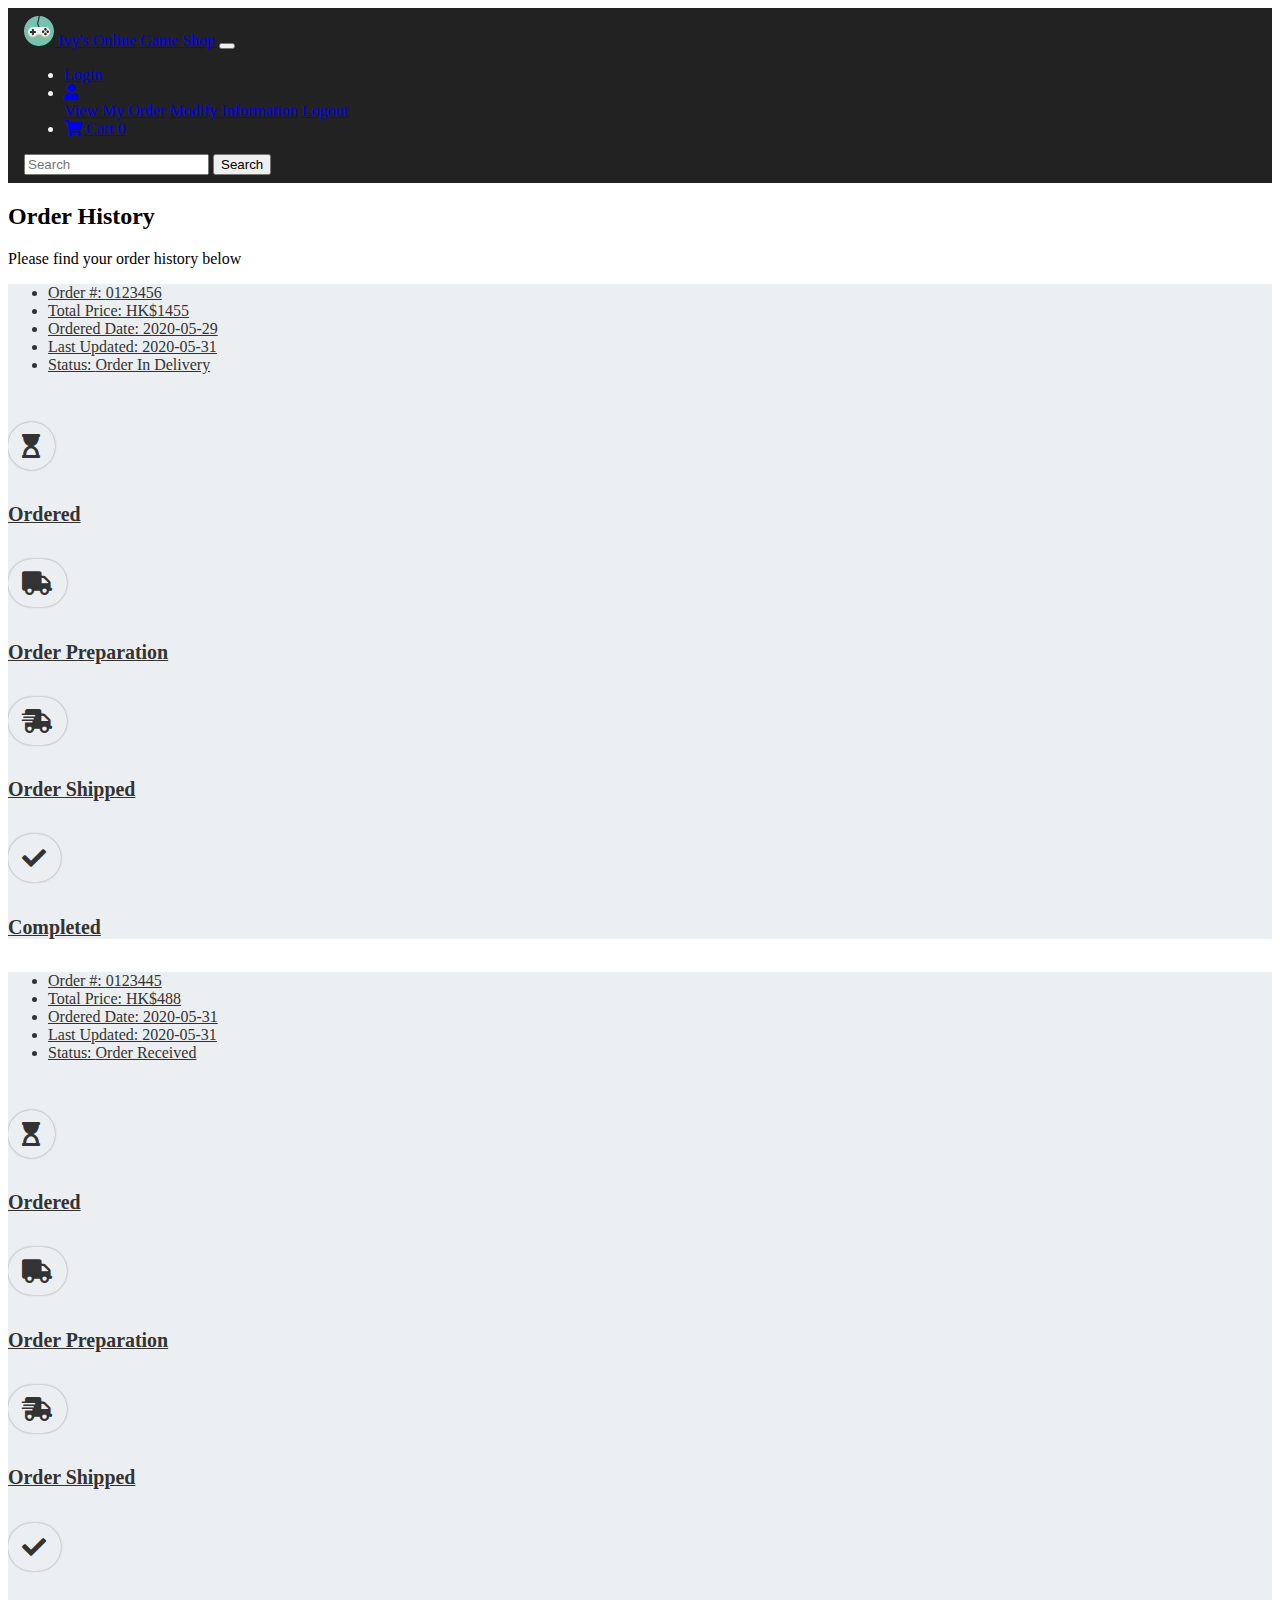
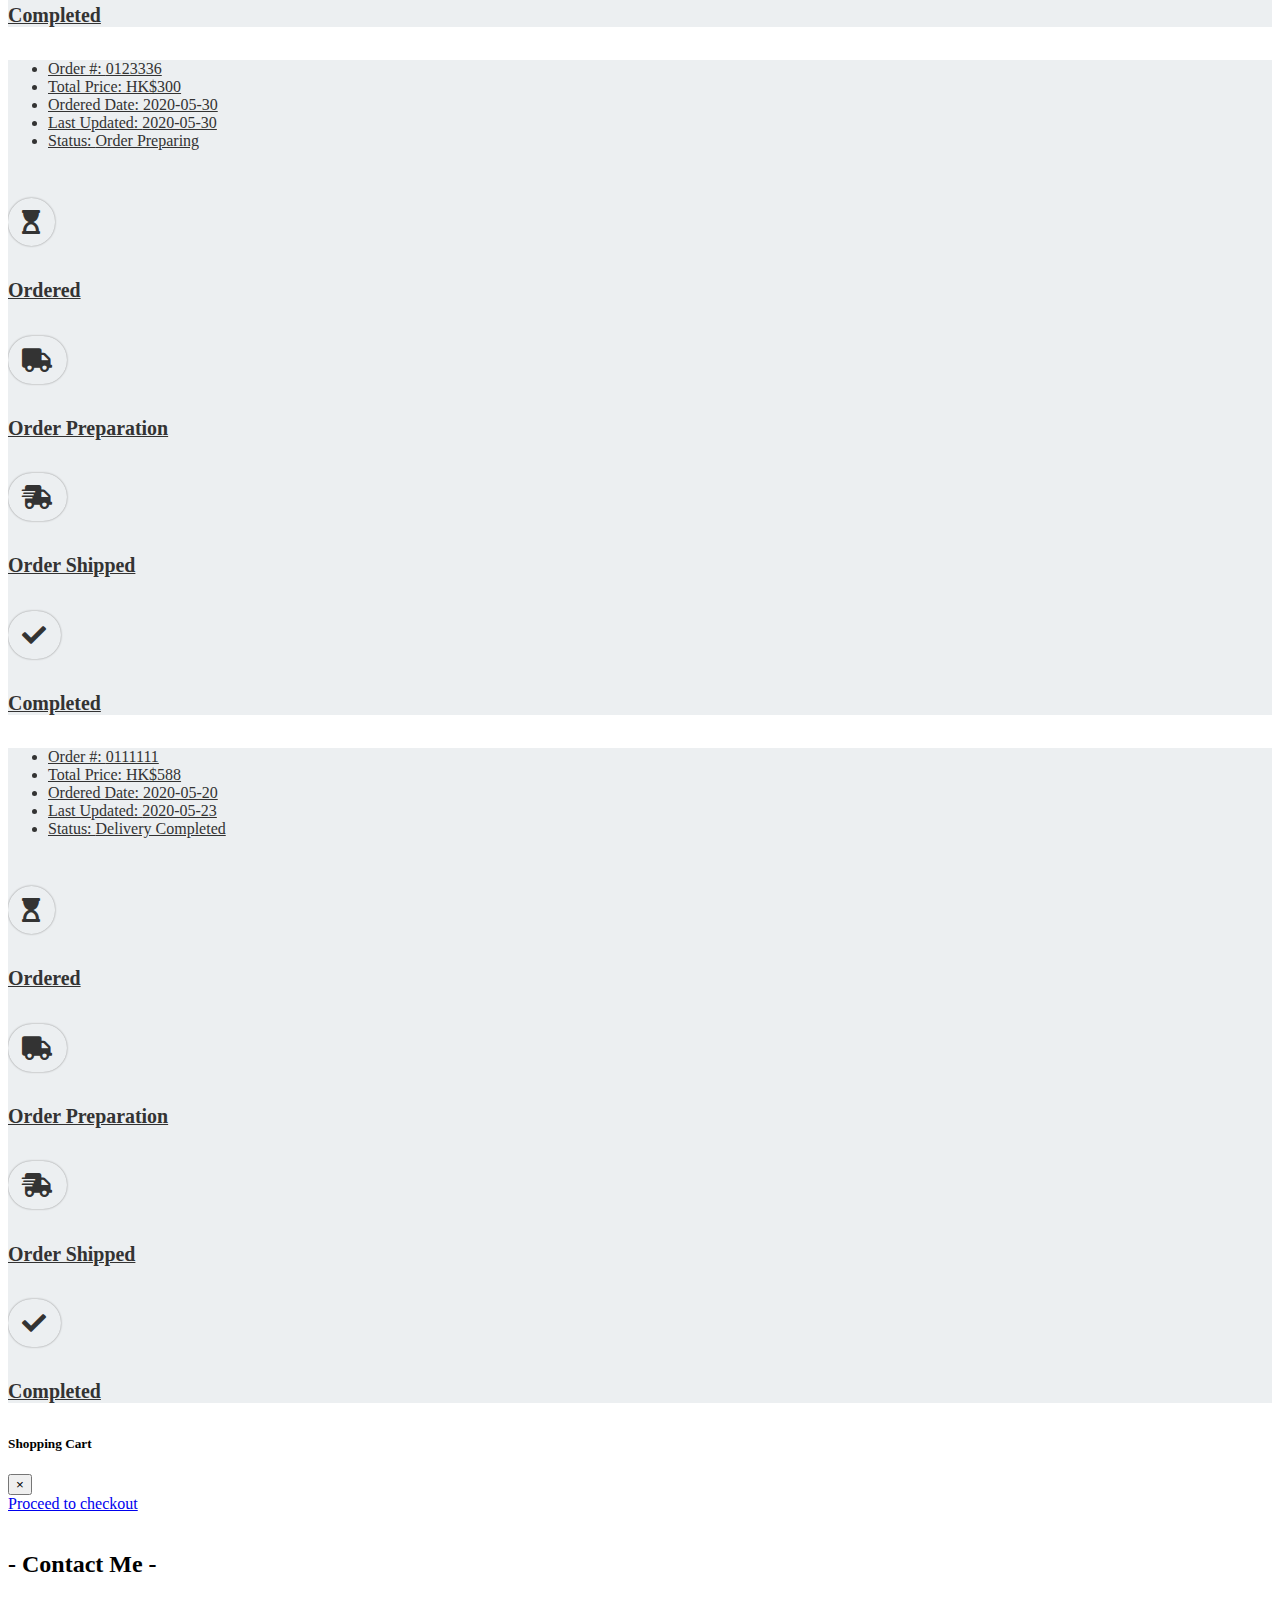
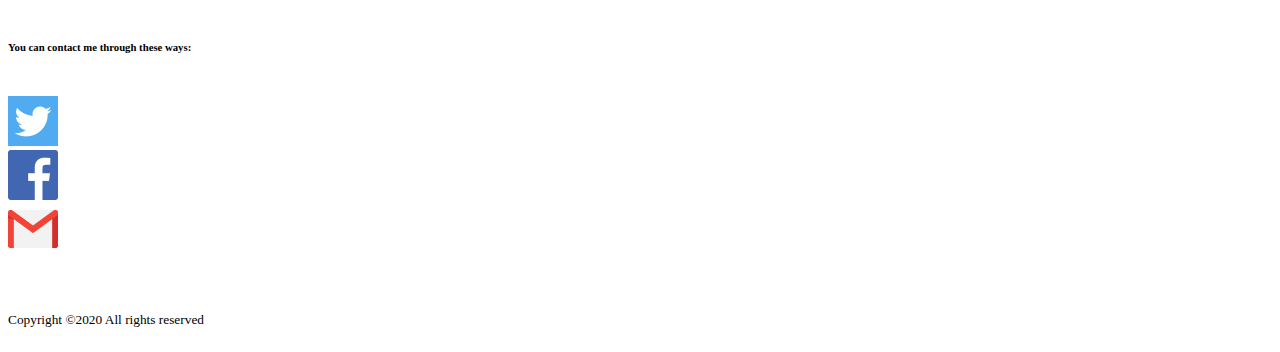
<file: orderList.html>
<!DOCTYPE html>
<html lang="en">
<head>
	<meta charset="utf-8">
	<meta name="viewport" content="width=device-width, initial-scale=1, shrink-to-fit=no">
	<meta name="description" content="">
	<meta name="author" content="Ivy Tam">
	<link rel="icon" href="img/shop_icon.svg">
  
	<title>Ivy's Online Game Shop - Order History</title>
	<!-- Bootstrap core CSS -->
	<link rel="stylesheet" href="https://stackpath.bootstrapcdn.com/bootstrap/4.5.0/css/bootstrap.min.css" integrity="sha384-9aIt2nRpC12Uk9gS9baDl411NQApFmC26EwAOH8WgZl5MYYxFfc+NcPb1dKGj7Sk" crossorigin="anonymous">
	<link rel="stylesheet" href="css/index.css" />
	<link rel="stylesheet" href="css/orderList.css" />
	<!-- Add icon library -->
	<link rel="stylesheet" href="https://use.fontawesome.com/releases/v5.0.8/css/all.css">
	<link rel="stylesheet" href="css/cart.css" />
	<script src="https://code.jquery.com/jquery-3.5.1.js" integrity="sha256-QWo7LDvxbWT2tbbQ97B53yJnYU3WhH/C8ycbRAkjPDc=" crossorigin="anonymous"></script>
	<script src="https://cdn.jsdelivr.net/npm/popper.js@1.16.0/dist/umd/popper.min.js" integrity="sha384-Q6E9RHvbIyZFJoft+2mJbHaEWldlvI9IOYy5n3zV9zzTtmI3UksdQRVvoxMfooAo" crossorigin="anonymous"></script>
	<script src="https://stackpath.bootstrapcdn.com/bootstrap/4.5.0/js/bootstrap.min.js" integrity="sha384-OgVRvuATP1z7JjHLkuOU7Xw704+h835Lr+6QL9UvYjZE3Ipu6Tp75j7Bh/kR0JKI" crossorigin="anonymous"></script>
	<script src="https://cdn.staticfile.org/jquery-cookie/1.4.1/jquery.cookie.min.js"></script>
	<script src="js/cart.js"></script>  
</head>

  <body class="bg-light">
	<!-- Navigation -->
	<nav class="navbar navbar-expand-lg navbar-dark bg-dark fixed-top" id="navbar">
		<div class="container">
		<a class="navbar-brand" href="index.html">
		<img src="img/shop_icon.svg" width="30" height="30" alt="">
		Ivy's Online Game Shop
		</a>
		<button class="navbar-toggler" type="button" data-toggle="collapse" data-target="#navbarResponsive" aria-controls="navbarResponsive" aria-expanded="false" aria-label="Toggle navigation">
			<span class="navbar-toggler-icon"></span>
		</button>
		<div class="collapse navbar-collapse" id="navbarResponsive">
			
			<ul class="navbar-nav ml-auto" id="navLower">
				<li class="nav-item" >
					<a class="nav-link" href="login.html" id="login_page">Login</a>
		</li>
		<li class="nav-item dropdown"  id="login_icon">
			<a class="nav-link dropdown-toggle" href="#" id="navbarDropdownMenuLink" data-toggle="dropdown" aria-haspopup="true" aria-expanded="false">
			<i class="fa fa-user"></i>
			</a>
			<div class="dropdown-menu" aria-labelledby="navbarDropdownMenuLink">
			<a class="dropdown-item" href="orderList.html">View My Order</a>
			<a class="dropdown-item" href="changeInformation.html">Modify Information</a>
			<a class="dropdown-item" href="#" onclick="logout()">Logout</a>
			</div>
		</li>
				<li class="nav-item">
					<a href="#" class="nav-link" data-toggle="modal" data-target="#shopping-cart-Modal">
						<i class="fa fa-shopping-cart"></i> Cart
						<span class='badge badge-primary badge-pill' id="item_in_cart">0</span>
					</a>
				</li>
			</ul>
			<form class="form-inline my-2 my-lg-0">
			<input class="form-control mr-sm-2" type="search" placeholder="Search" aria-label="Search" id="searchBox">
			<button class="btn btn-outline-success my-2 my-sm-0" type="submit" Onclick="setUrl(); return false;">Search</button>
		</form>
		</div>
		</div>
	</nav>
		
	<div class="container my-auto">
		<div class="py-3 text-center">
			<h2>Order History</h2>
			<p class="lead">Please find your order history below</p>
		</div>
		<div class="card my-3" style="background-color:#ECEFF1;">
			<a href="orderDetail.html">
				<ul class="list-group mx-2 my-2">
					<li class="list-group-item">
						Order #:
						<span class="badge badge-secondary">0123456</span>
					</li>
					<li class="list-group-item">
						Total Price:
						<span class="badge badge-secondary">HK$1455<span class="totalPrice"></span></span>
					</li>
					<li class="list-group-item">
						Ordered Date:
						<span class="badge badge-secondary">2020-05-29</span>
					</li>
					<li class="list-group-item">
						Last Updated:
						<span class="badge badge-secondary">2020-05-31</span>
					</li>
					<li class="list-group-item">
						Status:
						<span class="badge badge-secondary">Order In Delivery</span>
					</li>
				</ul>
				<div class="progress my-2 mx-2" style="height: 32px;">
					<div class="progress-bar progress-bar-striped progress-bar-animated" role="progressbar" style="width: 25%;" aria-valuenow="25" aria-valuemin="0" aria-valuemax="100"></div>
					<div class="progress-bar progress-bar-striped progress-bar-animated bg-info" role="progressbar" style="width: 25%" aria-valuenow="25" aria-valuemin="0" aria-valuemax="100"></div>
					<div class="progress-bar progress-bar-striped progress-bar-animated bg-warning" role="progressbar" style="width: 25%" aria-valuenow="75" aria-valuemin="0" aria-valuemax="100"></div>
					<div class="progress-bar progress-bar-striped progress-bar-animated bg-light" role="progressbar" style="width: 25%" aria-valuenow="100" aria-valuemin="0" aria-valuemax="100"></div>
				</div>
				<div class="progressDefination d-flex text-center my-2 mx-2" style="font-size:24px;">
					<div class="w-25"><i class="fas fa-hourglass-start"></i> <h5>Ordered</h5></div>
					<div class="w-25"><i class="fas fa-truck"></i> <h5>Order Preparation</h5></div>
					<div class="w-25"><i class="fas fa-shipping-fast"></i> <h5>Order Shipped</h5></div>
					<div class="w-25"><i class="fas fa-check"></i> <h5>Completed</h5></div>
				</div>
			</a>
		</div>
		<div class="card my-3" style="background-color:#ECEFF1;">
			<a href="orderDetail.html">
				<ul class="list-group mx-2 my-2">
					<li class="list-group-item">
						Order #:
						<span class="badge badge-secondary">0123445</span>
					</li>
					<li class="list-group-item">
						Total Price:
						<span class="badge badge-secondary">HK$488<span class="totalPrice"></span></span>
					</li>
					<li class="list-group-item">
						Ordered Date:
						<span class="badge badge-secondary">2020-05-31</span>
					</li>
					<li class="list-group-item">
						Last Updated:
						<span class="badge badge-secondary">2020-05-31</span>
					</li>
					<li class="list-group-item">
						Status:
						<span class="badge badge-secondary">Order Received</span>
					</li>
				</ul>
				<div class="progress my-2 mx-2" style="height: 32px;">
					<div class="progress-bar progress-bar-striped progress-bar-animated" role="progressbar" style="width: 25%;" aria-valuenow="25" aria-valuemin="0" aria-valuemax="100"></div>
					<div class="progress-bar progress-bar-striped progress-bar-animated bg-light" role="progressbar" style="width: 25%" aria-valuenow="25" aria-valuemin="0" aria-valuemax="100"></div>
					<div class="progress-bar progress-bar-striped progress-bar-animated bg-light" role="progressbar" style="width: 25%" aria-valuenow="75" aria-valuemin="0" aria-valuemax="100"></div>
					<div class="progress-bar progress-bar-striped progress-bar-animated bg-light" role="progressbar" style="width: 25%" aria-valuenow="100" aria-valuemin="0" aria-valuemax="100"></div>
				</div>
				<div class="progressDefination d-flex text-center my-2 mx-2" style="font-size:24px;">
					<div class="w-25"><i class="fas fa-hourglass-start"></i> <h5>Ordered</h5></div>
					<div class="w-25"><i class="fas fa-truck"></i> <h5>Order Preparation</h5></div>
					<div class="w-25"><i class="fas fa-shipping-fast"></i> <h5>Order Shipped</h5></div>
					<div class="w-25"><i class="fas fa-check"></i> <h5>Completed</h5></div>
				</div>
			</a>
		</div>
		<div class="card my-3" style="background-color:#ECEFF1;">
			<a href="orderDetail.html">
				<ul class="list-group mx-2 my-2">
					<li class="list-group-item">
						Order #:
						<span class="badge badge-secondary">0123336</span>
					</li>
					<li class="list-group-item">
						Total Price:
						<span class="badge badge-secondary">HK$300<span class="totalPrice"></span></span>
					</li>
					<li class="list-group-item">
						Ordered Date:
						<span class="badge badge-secondary">2020-05-30</span>
					</li>
					<li class="list-group-item">
						Last Updated:
						<span class="badge badge-secondary">2020-05-30</span>
					</li>
					<li class="list-group-item">
						Status:
						<span class="badge badge-secondary">Order Preparing</span>
					</li>
				</ul>
				<div class="progress my-2 mx-2" style="height: 32px;">
					<div class="progress-bar progress-bar-striped progress-bar-animated" role="progressbar" style="width: 25%;" aria-valuenow="25" aria-valuemin="0" aria-valuemax="100"></div>
					<div class="progress-bar progress-bar-striped progress-bar-animated bg-info" role="progressbar" style="width: 25%" aria-valuenow="25" aria-valuemin="0" aria-valuemax="100"></div>
					<div class="progress-bar progress-bar-striped progress-bar-animated bg-light" role="progressbar" style="width: 25%" aria-valuenow="75" aria-valuemin="0" aria-valuemax="100"></div>
					<div class="progress-bar progress-bar-striped progress-bar-animated bg-light" role="progressbar" style="width: 25%" aria-valuenow="100" aria-valuemin="0" aria-valuemax="100"></div>
				</div>
				<div class="progressDefination d-flex text-center my-2 mx-2" style="font-size:24px;">
					<div class="w-25"><i class="fas fa-hourglass-start"></i> <h5>Ordered</h5></div>
					<div class="w-25"><i class="fas fa-truck"></i> <h5>Order Preparation</h5></div>
					<div class="w-25"><i class="fas fa-shipping-fast"></i> <h5>Order Shipped</h5></div>
					<div class="w-25"><i class="fas fa-check"></i> <h5>Completed</h5></div>
				</div>
			</a>
		</div>
		<div class="card my-3" style="background-color:#ECEFF1;">
			<a href="orderDetail.html">
				<ul class="list-group mx-2 my-2">
					<li class="list-group-item">
						Order #:
						<span class="badge badge-secondary">0111111</span>
					</li>
					<li class="list-group-item">
						Total Price:
						<span class="badge badge-secondary">HK$588<span class="totalPrice"></span></span>
					</li>
					<li class="list-group-item">
						Ordered Date:
						<span class="badge badge-secondary">2020-05-20</span>
					</li>
					<li class="list-group-item">
						Last Updated:
						<span class="badge badge-secondary">2020-05-23</span>
					</li>
					<li class="list-group-item">
						Status:
						<span class="badge badge-secondary">Delivery Completed</span>
					</li>
				</ul>
				<div class="progress my-2 mx-2" style="height: 32px;">
					<div class="progress-bar progress-bar-striped progress-bar-animated" role="progressbar" style="width: 25%;" aria-valuenow="25" aria-valuemin="0" aria-valuemax="100"></div>
					<div class="progress-bar progress-bar-striped progress-bar-animated bg-info" role="progressbar" style="width: 25%" aria-valuenow="25" aria-valuemin="0" aria-valuemax="100"></div>
					<div class="progress-bar progress-bar-striped progress-bar-animated bg-warning" role="progressbar" style="width: 25%" aria-valuenow="75" aria-valuemin="0" aria-valuemax="100"></div>
					<div class="progress-bar progress-bar-striped progress-bar-animated bg-success" role="progressbar" style="width: 25%" aria-valuenow="100" aria-valuemin="0" aria-valuemax="100"></div>
				</div>
				<div class="progressDefination d-flex text-center my-2 mx-2" style="font-size:24px;">
					<div class="w-25"><i class="fas fa-hourglass-start"></i> <h5>Ordered</h5></div>
					<div class="w-25"><i class="fas fa-truck"></i> <h5>Order Preparation</h5></div>
					<div class="w-25"><i class="fas fa-shipping-fast"></i> <h5>Order Shipped</h5></div>
					<div class="w-25"><i class="fas fa-check"></i> <h5>Completed</h5></div>
				</div>
			</a>
		</div>
	</div>
	
 <!-- show shopping cart-->
 <div class="modal fade" id="shopping-cart-Modal" tabindex="-1" role="dialog" aria-labelledby="shoppingModalLabel" aria-hidden="true">
    <div class="modal-dialog modal-lg" role="document">
      <div class="modal-content">
        <div class="modal-header">
          <h5 class="modal-title" id="exampleModalLabel">Shopping Cart</h5>
          <button type="button" class="close" data-dismiss="modal" aria-label="Close">
            <span aria-hidden="true">&times;</span>
          </button>
        </div>
        <div class="modal-body">
          <div class="list-group" id="cart_list">
            <!--Shopping Cart here-->    
          </div>
        </div>
          <div class="modal-footer" id="checkout_cart">
            <a class="btn btn-primary" href="shoppingCart.html">Proceed to checkout</a>
          </div>
      </div>
    </div>
  </div>

<!-- Footer -->
<footer class="py-5 bg-dark">
    <div class="container text-center text-white">
				<br>
					<p><strong><h2>- Contact Me -</h2></p></strong>
				<br>
					<h6>You can contact me through these ways:</h6>
					<br>
					<div class="row">
    					<div class="col-4"></div>
    					<div class="col">
    						<div class="Gradient">
    						<a href="https://twitter.com/explore"><img class="zoomFunction" src="img/twitter.png" class="rounded" alt="twitter" alt="zoom">
    						</div>
    				</div>
    				<div class="col">
    					<div class="Gradient">
    					<a href="https://zh-hk.facebook.com/"><img class="zoomFunction" src="img/fb.png" alt="facebook" class="rounded" alt="zoom" ></a>
    					</div>
    				</div>
    				<div class="col">
    					<div class="Gradient">
    					<a href="https://mail.google.com/"><img class="zoomFunction" src="img/gmail.png" alt="gmail" class="rounded" alt="zoom" ></a>
    					</div>
    				</div>
    				<div class="col-4">
    				</div>

					</div>
						<br><br>
						<p class="text-center text-muted"><small>Copyright ©2020 All rights reserved</small></p>
    					
			</div>
  </footer>	
</body>
</html>
</file>
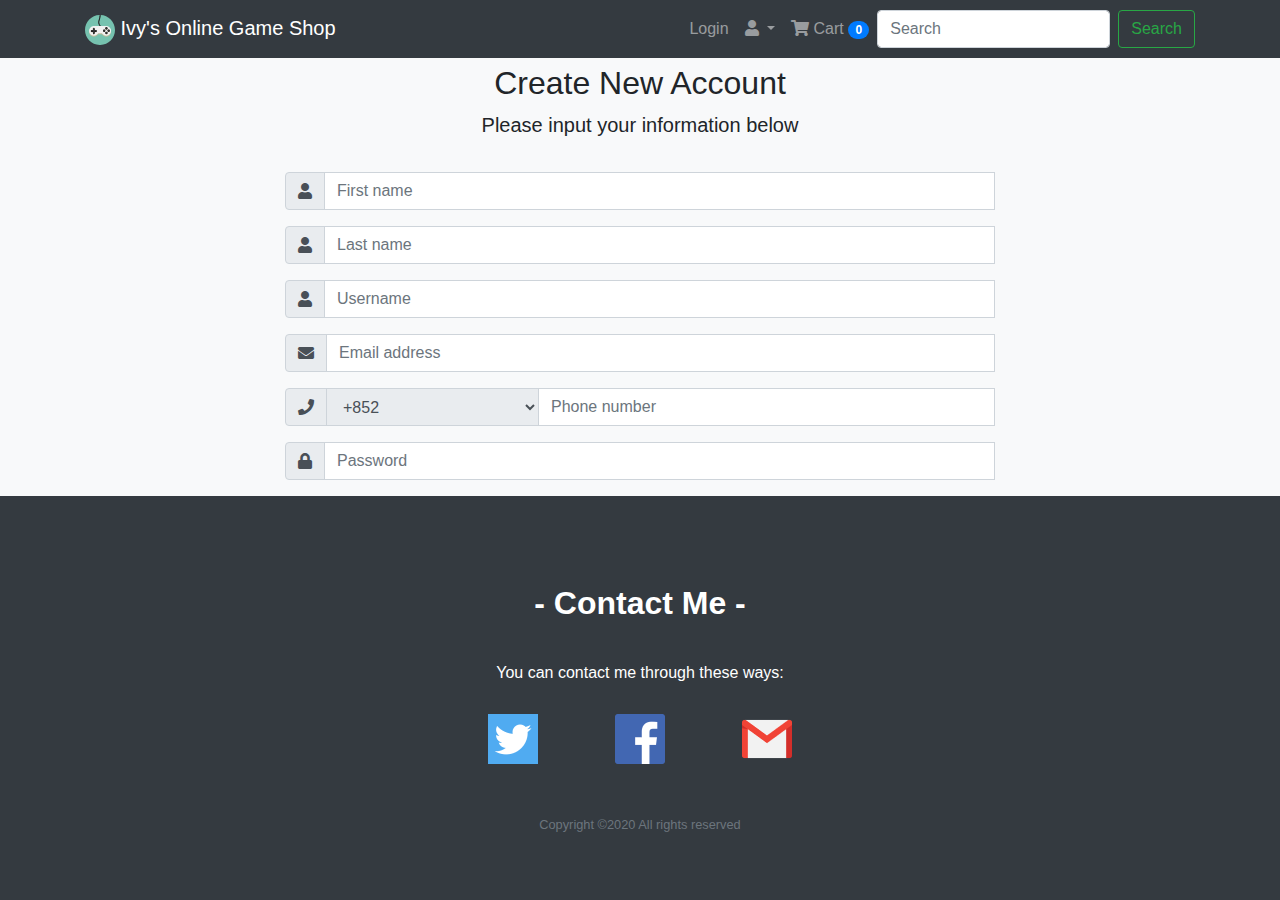
<file: registration.html>
<!DOCTYPE html>
<html lang="en">
<head>
	<meta charset="utf-8">
	<meta name="viewport" content="width=device-width, initial-scale=1, shrink-to-fit=no">
	<meta name="description" content="">
	<meta name="author" content="Ivy Tam">
	<link rel="icon" href="img/shop_icon.svg">
  
	<title>Ivy's Online Game Shop - Registration</title>
	<link rel="stylesheet" href="https://stackpath.bootstrapcdn.com/bootstrap/4.4.1/css/bootstrap.min.css" integrity="sha384-Vkoo8x4CGsO3+Hhxv8T/Q5PaXtkKtu6ug5TOeNV6gBiFeWPGFN9MuhOf23Q9Ifjh" crossorigin="anonymous">
  	<link rel="stylesheet" href="css/registration.css" />
	<!-- Add icon library -->
	<link rel="stylesheet" href="https://use.fontawesome.com/releases/v5.0.8/css/all.css">
	<link rel="stylesheet" href="css/cart.css" />
	<script src="https://code.jquery.com/jquery-3.5.1.js" integrity="sha256-QWo7LDvxbWT2tbbQ97B53yJnYU3WhH/C8ycbRAkjPDc=" crossorigin="anonymous"></script>
	<script src="https://cdn.jsdelivr.net/npm/popper.js@1.16.0/dist/umd/popper.min.js" integrity="sha384-Q6E9RHvbIyZFJoft+2mJbHaEWldlvI9IOYy5n3zV9zzTtmI3UksdQRVvoxMfooAo" crossorigin="anonymous"></script>
	<script src="https://stackpath.bootstrapcdn.com/bootstrap/4.5.0/js/bootstrap.min.js" integrity="sha384-OgVRvuATP1z7JjHLkuOU7Xw704+h835Lr+6QL9UvYjZE3Ipu6Tp75j7Bh/kR0JKI" crossorigin="anonymous"></script>
	<script src="https://cdn.staticfile.org/jquery-cookie/1.4.1/jquery.cookie.min.js"></script>
	<script src="js/cart.js"></script>
	<script src="js/validateForm.js"></script>
	<meta name="viewport" content="width=device-width, initial-scale=1.0">
	<meta name="author" content="Ivy Tam">
	<meta name="description" content="An Online Game Shop, owner is Ivy Tam.">

</head>


<body id="registration" class="bg-light">
<!-- Navigation -->
<nav class="navbar navbar-expand-lg navbar-dark bg-dark fixed-top" id="navbar">
    <div class="container">
      <a class="navbar-brand" href="index.html">
	  <img src="img/shop_icon.svg" width="30" height="30" alt="">
	  Ivy's Online Game Shop
	  </a>
      <button class="navbar-toggler" type="button" data-toggle="collapse" data-target="#navbarResponsive" aria-controls="navbarResponsive" aria-expanded="false" aria-label="Toggle navigation">
        <span class="navbar-toggler-icon"></span>
      </button>
      <div class="collapse navbar-collapse" id="navbarResponsive">
        
		<ul class="navbar-nav ml-auto" id="navLower">
			<li class="nav-item" >
				<a class="nav-link" href="login.html" id="login_page">Login</a>
      </li>
      <li class="nav-item dropdown"  id="login_icon">
        <a class="nav-link dropdown-toggle" href="#" id="navbarDropdownMenuLink" data-toggle="dropdown" aria-haspopup="true" aria-expanded="false">
          <i class="fa fa-user"></i>
        </a>
        <div class="dropdown-menu" aria-labelledby="navbarDropdownMenuLink">
          <a class="dropdown-item" href="orderList.html">View My Order</a>
          <a class="dropdown-item" href="changeInformation.html">Modify Information</a>
          <a class="dropdown-item" href="#" onclick="logout()">Logout</a>
        </div>
      </li>
			<li class="nav-item">
				<a href="#" class="nav-link" data-toggle="modal" data-target="#shopping-cart-Modal">
					<i class="fa fa-shopping-cart"></i> Cart
					<span class='badge badge-primary badge-pill' id="item_in_cart">0</span>
				</a>
			</li>
		</ul>
		<form class="form-inline my-2 my-lg-0">
		  <input class="form-control mr-sm-2" type="search" placeholder="Search" aria-label="Search" id="searchBox">
		  <button class="btn btn-outline-success my-2 my-sm-0" type="submit" Onclick="setUrl(); return false;">Search</button>
	   </form>
      </div>
    </div>
  </nav>



<div class="container mt-4">
	<div class="py-3 text-center">
		<br>
		<h2>Create New Account</h2>
		<p class="lead">Please input your information below</p>
	</div>
		<form method="POST" class="needs-validation mx-auto col-md-8" target="registration_success.html" onsubmit="return checkValid(this)" novalidate>
			<div class="form-group input-group">
			<div class="input-group-prepend">
				<span class="input-group-text"> <i class="fa fa-user"></i> </span>
			</div>
			<input name="firstName" id="firstName" class="form-control" placeholder="First name" type="text" required>
				<div id="firstName_inv" class="invalid-feedback">
					Please input your First name.
				</div>
			</div>
			<div class="form-group input-group">
				<div class="input-group-prepend">
					<span class="input-group-text"> <i class="fa fa-user"></i> </span>
				</div>
				<input name="lastName" id="lastName" class="form-control" placeholder="Last name" type="text" required>
					<div id="lastName_inv" class="invalid-feedback">
						Please input your Last name.
					</div>
			</div>
		<div class="form-group input-group">
			<div class="input-group-prepend">
				<span class="input-group-text"> <i class="fa fa-user"></i> </span>
			 </div>
			<input name="userName" id="userName" class="form-control" placeholder="Username" type="text" required>
				<div id="userName_inv" class="invalid-feedback">
				  	Please input your username.
				</div>
		</div>
		<!-- form-group// -->
		<div class="form-group input-group">
			<div class="input-group-prepend">
				<span class="input-group-text"> <i class="fa fa-envelope"></i> </span>
			 </div>
			<input name="email" id="email" class="form-control" placeholder="Email address" type="email" required>
				<div id="email_inv" class="invalid-feedback">
					Please input your email.
				</div>
		</div>
		<div class="form-group input-group">
			<div class="input-group-prepend">
				<span class="input-group-text"> <i class="fa fa-phone"></i> </span>
			</div>
			<select class="form-control" style="max-width: 30%;" readonly>
				<option selected="">+852</option>
			</select>
			<input name="phoneNo" id="phoneNo" class="form-control" placeholder="Phone number" type="text" required>
				<div id="phone_inv" class="invalid-feedback">
					Please input your phone number.
				</div>
		</div> <!-- form-group// -->

		<div class="form-group input-group">
			<div class="input-group-prepend">
				<span class="input-group-text"> <i class="fa fa-lock"></i> </span>
			</div>
			<input name="password1" id="password1" class="form-control" placeholder="Password" type="password" required>
				<div id="password1_inv" class="invalid-feedback">
					Please input a password.
				</div>
		</div> <!-- form-group// -->
		<div class="form-group input-group">
			<div class="input-group-prepend">
				<span class="input-group-text"> <i class="fa fa-lock"></i> </span>
			</div>
			<input name="password2" id="password2" class="form-control" placeholder="Repeat password" type="password" required>
				<div id="password2_inv" class="invalid-feedback">
					Please re-input the password.
				</div>
		</div> <!-- form-group// -->                                      
		<div class="form-group">
			<button type="submit" class="btn btn-primary btn-block"> Register!  </button>
		</div> <!-- form-group// -->      
		<p class="text-center">Already got an account? <a href="login.html">Log In</a> </p>                                                                 
	</form>
		<div class="col-md-8 mx-auto">
			<p class="divider-text">
				<span class="bg-light">OR</span>
			</p>
			<p>
				<a href="https://mail.google.com/" class="btn btn-block btn-google"> <i class="fab fa-google"></i>   Login via Google</a>
				<a href="https://zh-hk.facebook.com/" class="btn btn-block btn-facebook"> <i class="fab fa-facebook-f"></i>   Login via facebook</a>
			</p>
		</div>
</div> 

 <!-- show shopping cart-->
 <div class="modal fade" id="shopping-cart-Modal" tabindex="-1" role="dialog" aria-labelledby="shoppingModalLabel" aria-hidden="true">
    <div class="modal-dialog modal-lg" role="document">
      <div class="modal-content">
        <div class="modal-header">
          <h5 class="modal-title" id="exampleModalLabel">Shopping Cart</h5>
          <button type="button" class="close" data-dismiss="modal" aria-label="Close">
            <span aria-hidden="true">&times;</span>
          </button>
        </div>
        <div class="modal-body">
          <div class="list-group" id="cart_list">
            <!--Shopping Cart here-->    
          </div>
        </div>
          <div class="modal-footer" id="checkout_cart">
            <a class="btn btn-primary" href="shoppingCart.html">Proceed to checkout</a>
          </div>
      </div>
    </div>
  </div>

<!-- Footer -->
<footer class="py-5 bg-dark fixed-bottom">
    <div class="container text-center text-white">
				<br>
					<p><strong><h2>- Contact Me -</h2></p></strong>
				<br>
					<h6>You can contact me through these ways:</h6>
					<br>
					<div class="row">
    					<div class="col-4"></div>
    					<div class="col">
    						<div class="Gradient">
    						<a href="https://twitter.com/explore"><img class="zoomFunction" src="img/twitter.png" class="rounded" alt="twitter" alt="zoom">
    						</div>
    				</div>
    				<div class="col">
    					<div class="Gradient">
    					<a href="https://zh-hk.facebook.com/"><img class="zoomFunction" src="img/fb.png" alt="facebook" class="rounded" alt="zoom" ></a>
    					</div>
    				</div>
    				<div class="col">
    					<div class="Gradient">
    					<a href="https://mail.google.com/"><img class="zoomFunction" src="img/gmail.png" alt="gmail" class="rounded" alt="zoom" ></a>
    					</div>
    				</div>
    				<div class="col-4">
    				</div>

					</div>
						<br><br>
						<p class="text-center text-muted"><small>Copyright ©2020 All rights reserved</small></p>
    					
			</div>
  </footer>
		<script>
		// Example starter JavaScript for disabling form submissions if there are invalid fields
		(function() {
		  'use strict';
		  window.addEventListener('load', function() {
			// Fetch all the forms we want to apply custom Bootstrap validation styles to
			var forms = document.getElementsByClassName('needs-validation');
			// Loop over them and prevent submission
			var validation = Array.prototype.filter.call(forms, function(form) {
			  form.addEventListener('submit', function(event) {
				if (form.checkValidity() === false) {
				  event.preventDefault();
				  event.stopPropagation();
				}
				form.classList.add('was-validated');
			  }, false);
			});
		  }, false);
		})();
		</script>
</body>
</html>
</file>
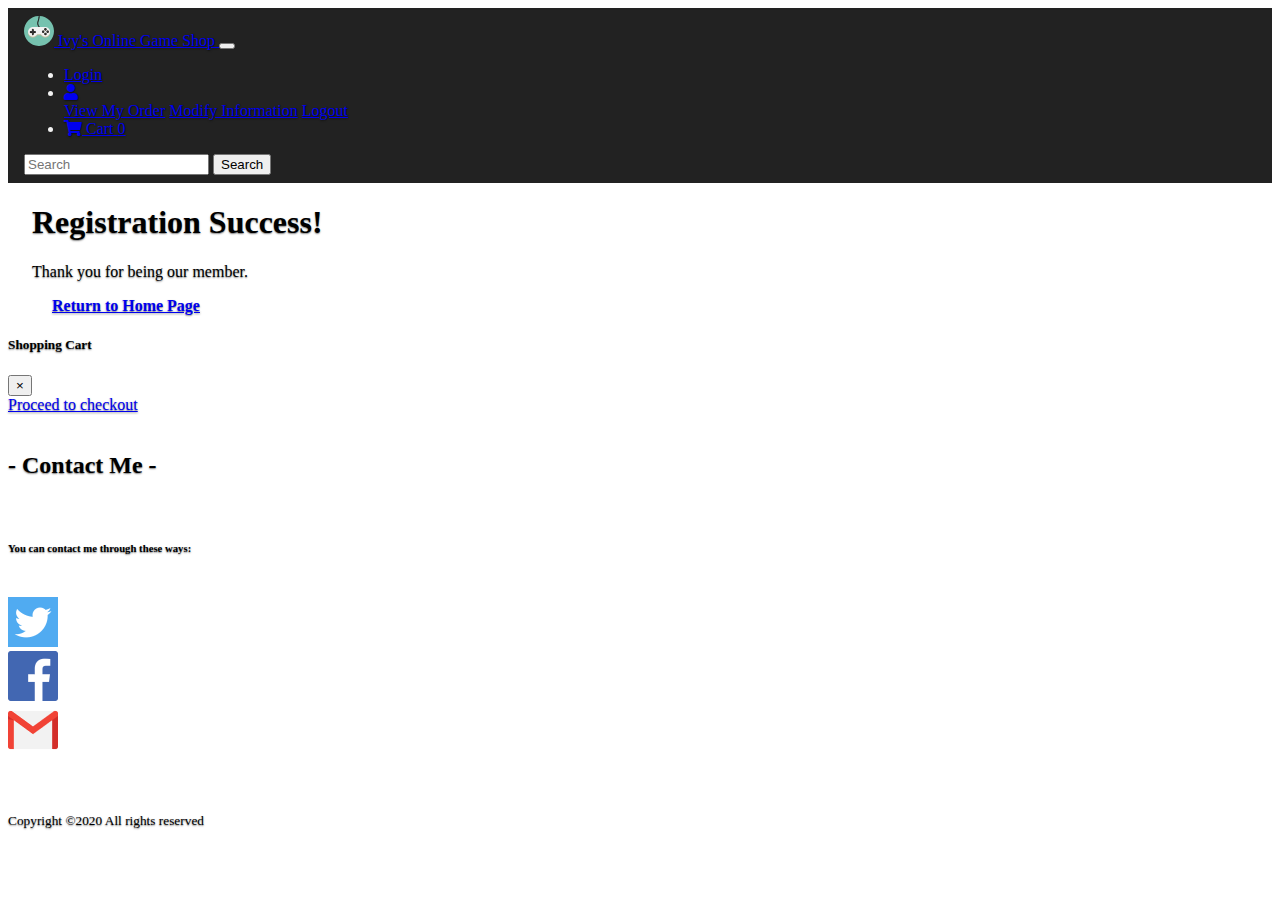
<file: registration_success.html>
<!DOCTYPE HTML>
<html lang="en">

<head>

	<meta charset="utf-8">
	<meta name="viewport" content="width=device-width, initial-scale=1, shrink-to-fit=no">
	<meta name="description" content="">
	<meta name="author" content="Ivy Tam">
	<link rel="icon" href="img/shop_icon.svg">
  
	<title>Ivy's Online Game Shop - Registration Success</title>

  <!-- Bootstrap core CSS -->
  <link rel="stylesheet" href="https://stackpath.bootstrapcdn.com/bootstrap/4.5.0/css/bootstrap.min.css" integrity="sha384-9aIt2nRpC12Uk9gS9baDl411NQApFmC26EwAOH8WgZl5MYYxFfc+NcPb1dKGj7Sk" crossorigin="anonymous">
	<link rel="stylesheet" href="css/oneBigPage.css" />
	<!-- Add icon library -->
	<link rel="stylesheet" href="https://use.fontawesome.com/releases/v5.0.8/css/all.css">
	<link rel="stylesheet" href="css/cart.css" />
	<script src="https://code.jquery.com/jquery-3.5.1.js" integrity="sha256-QWo7LDvxbWT2tbbQ97B53yJnYU3WhH/C8ycbRAkjPDc=" crossorigin="anonymous"></script>
	<script src="https://cdn.jsdelivr.net/npm/popper.js@1.16.0/dist/umd/popper.min.js" integrity="sha384-Q6E9RHvbIyZFJoft+2mJbHaEWldlvI9IOYy5n3zV9zzTtmI3UksdQRVvoxMfooAo" crossorigin="anonymous"></script>
	<script src="https://stackpath.bootstrapcdn.com/bootstrap/4.5.0/js/bootstrap.min.js" integrity="sha384-OgVRvuATP1z7JjHLkuOU7Xw704+h835Lr+6QL9UvYjZE3Ipu6Tp75j7Bh/kR0JKI" crossorigin="anonymous"></script>
	<script src="https://cdn.staticfile.org/jquery-cookie/1.4.1/jquery.cookie.min.js"></script>
	<script src="js/cart.js"></script>
	<script src="js/index.js"></script>
	
</head>

<body>
  <!-- Navigation -->
<nav class="navbar navbar-expand-lg navbar-dark bg-dark fixed-top" id="navbar">
    <div class="container">
      <a class="navbar-brand" href="index.html">
	  <img src="img/shop_icon.svg" width="30" height="30" alt="">
	  Ivy's Online Game Shop
	  </a>
      <button class="navbar-toggler" type="button" data-toggle="collapse" data-target="#navbarResponsive" aria-controls="navbarResponsive" aria-expanded="false" aria-label="Toggle navigation">
        <span class="navbar-toggler-icon"></span>
      </button>
      <div class="collapse navbar-collapse" id="navbarResponsive">
        
		<ul class="navbar-nav ml-auto" id="navLower">
			<li class="nav-item" >
				<a class="nav-link" href="login.html" id="login_page">Login</a>
      </li>
      <li class="nav-item dropdown"  id="login_icon">
        <a class="nav-link dropdown-toggle" href="#" id="navbarDropdownMenuLink" data-toggle="dropdown" aria-haspopup="true" aria-expanded="false">
          <i class="fa fa-user"></i>
        </a>
        <div class="dropdown-menu" aria-labelledby="navbarDropdownMenuLink">
          <a class="dropdown-item" href="orderList.html">View My Order</a>
          <a class="dropdown-item" href="changeInformation.html">Modify Information</a>
          <a class="dropdown-item" href="#" onclick="logout()">Logout</a>
        </div>
      </li>
			<li class="nav-item">
				<a href="#" class="nav-link" data-toggle="modal" data-target="#shopping-cart-Modal">
					<i class="fa fa-shopping-cart"></i> Cart
					<span class='badge badge-primary badge-pill' id="item_in_cart">0</span>
				</a>
			</li>
		</ul>
		<form class="form-inline my-2 my-lg-0">
		  <input class="form-control mr-sm-2" type="search" placeholder="Search" aria-label="Search" id="searchBox">
		  <button class="btn btn-outline-success my-2 my-sm-0" type="submit" Onclick="setUrl(); return false;">Search</button>
	   </form>
      </div>
    </div>
  </nav>
  <!-- Page Content -->
  <div class="cover-container d-flex h-100 p-3 mx-auto flex-column text-center">
    <main role="main" class="inner cover  my-auto">
      <h1 class="cover-heading mb-3" id="order_result">Registration Success!</h1>
      <p class="lead">Thank you for being our member.</p>
      <p class="lead">
        <a href="#" class="btn btn-lg btn-secondary">Return to Home Page</a>
      </p>
    </main>
  </div>
  
 <!-- show shopping cart-->
 <div class="modal fade" id="shopping-cart-Modal" tabindex="-1" role="dialog" aria-labelledby="shoppingModalLabel" aria-hidden="true">
    <div class="modal-dialog modal-lg" role="document">
      <div class="modal-content">
        <div class="modal-header">
          <h5 class="modal-title" id="exampleModalLabel">Shopping Cart</h5>
          <button type="button" class="close" data-dismiss="modal" aria-label="Close">
            <span aria-hidden="true">&times;</span>
          </button>
        </div>
        <div class="modal-body">
          <div class="list-group" id="cart_list">
            <!--Shopping Cart here-->    
          </div>
        </div>
          <div class="modal-footer" id="checkout_cart">
            <a class="btn btn-primary" href="shoppingCart.html">Proceed to checkout</a>
          </div>
      </div>
    </div>
  </div>

<!-- Footer -->
<footer class="py-5 bg-dark">
    <div class="container text-center text-white">
				<br>
					<p><strong><h2>- Contact Me -</h2></p></strong>
				<br>
					<h6>You can contact me through these ways:</h6>
					<br>
					<div class="row">
    					<div class="col-4"></div>
    					<div class="col">
    						<div class="Gradient">
    						<a href="https://twitter.com/explore"><img class="zoomFunction" src="img/twitter.png" class="rounded" alt="twitter" alt="zoom">
    						</div>
    				</div>
    				<div class="col">
    					<div class="Gradient">
    					<a href="https://zh-hk.facebook.com/"><img class="zoomFunction" src="img/fb.png" alt="facebook" class="rounded" alt="zoom" ></a>
    					</div>
    				</div>
    				<div class="col">
    					<div class="Gradient">
    					<a href="https://mail.google.com/"><img class="zoomFunction" src="img/gmail.png" alt="gmail" class="rounded" alt="zoom" ></a>
    					</div>
    				</div>
    				<div class="col-4">
    				</div>

					</div>
						<br><br>
						<p class="text-center text-muted"><small>Copyright ©2020 All rights reserved</small></p>
    					
			</div>
  </footer>

</body>

</html>
</file>
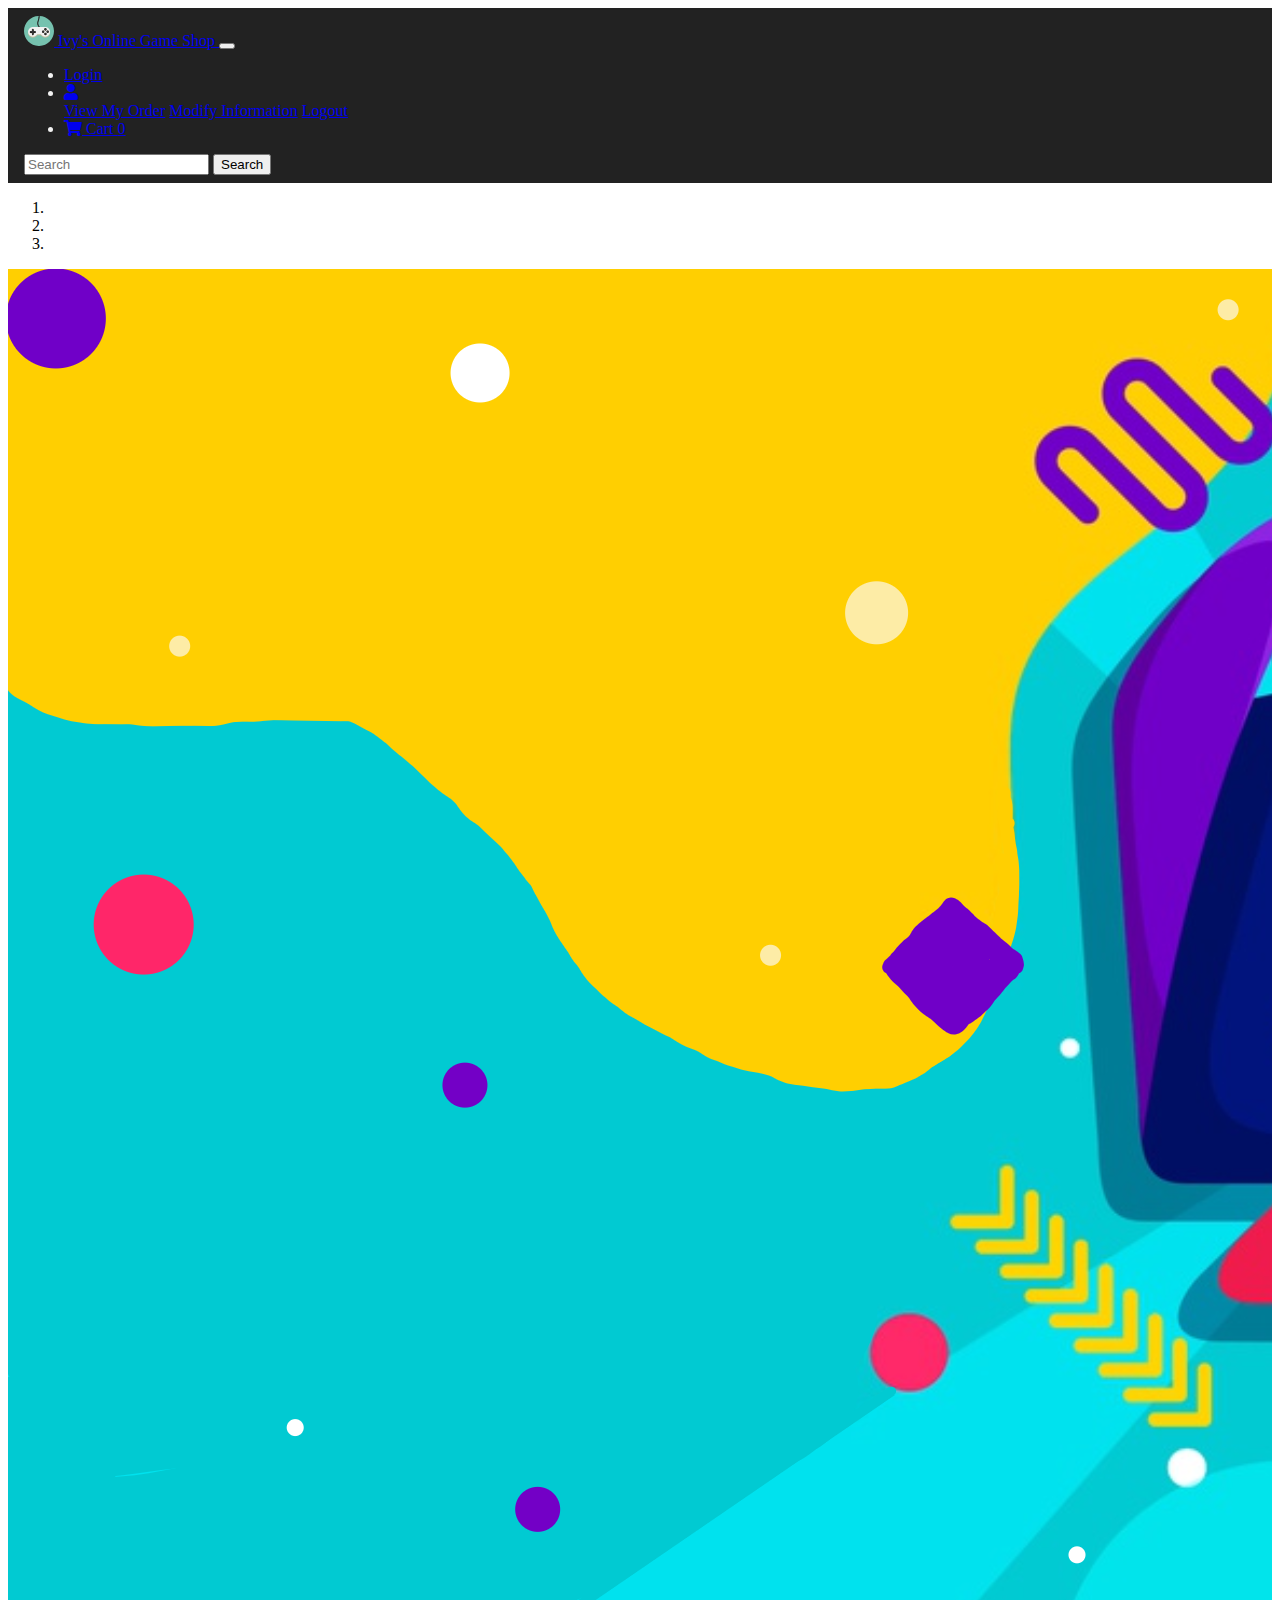
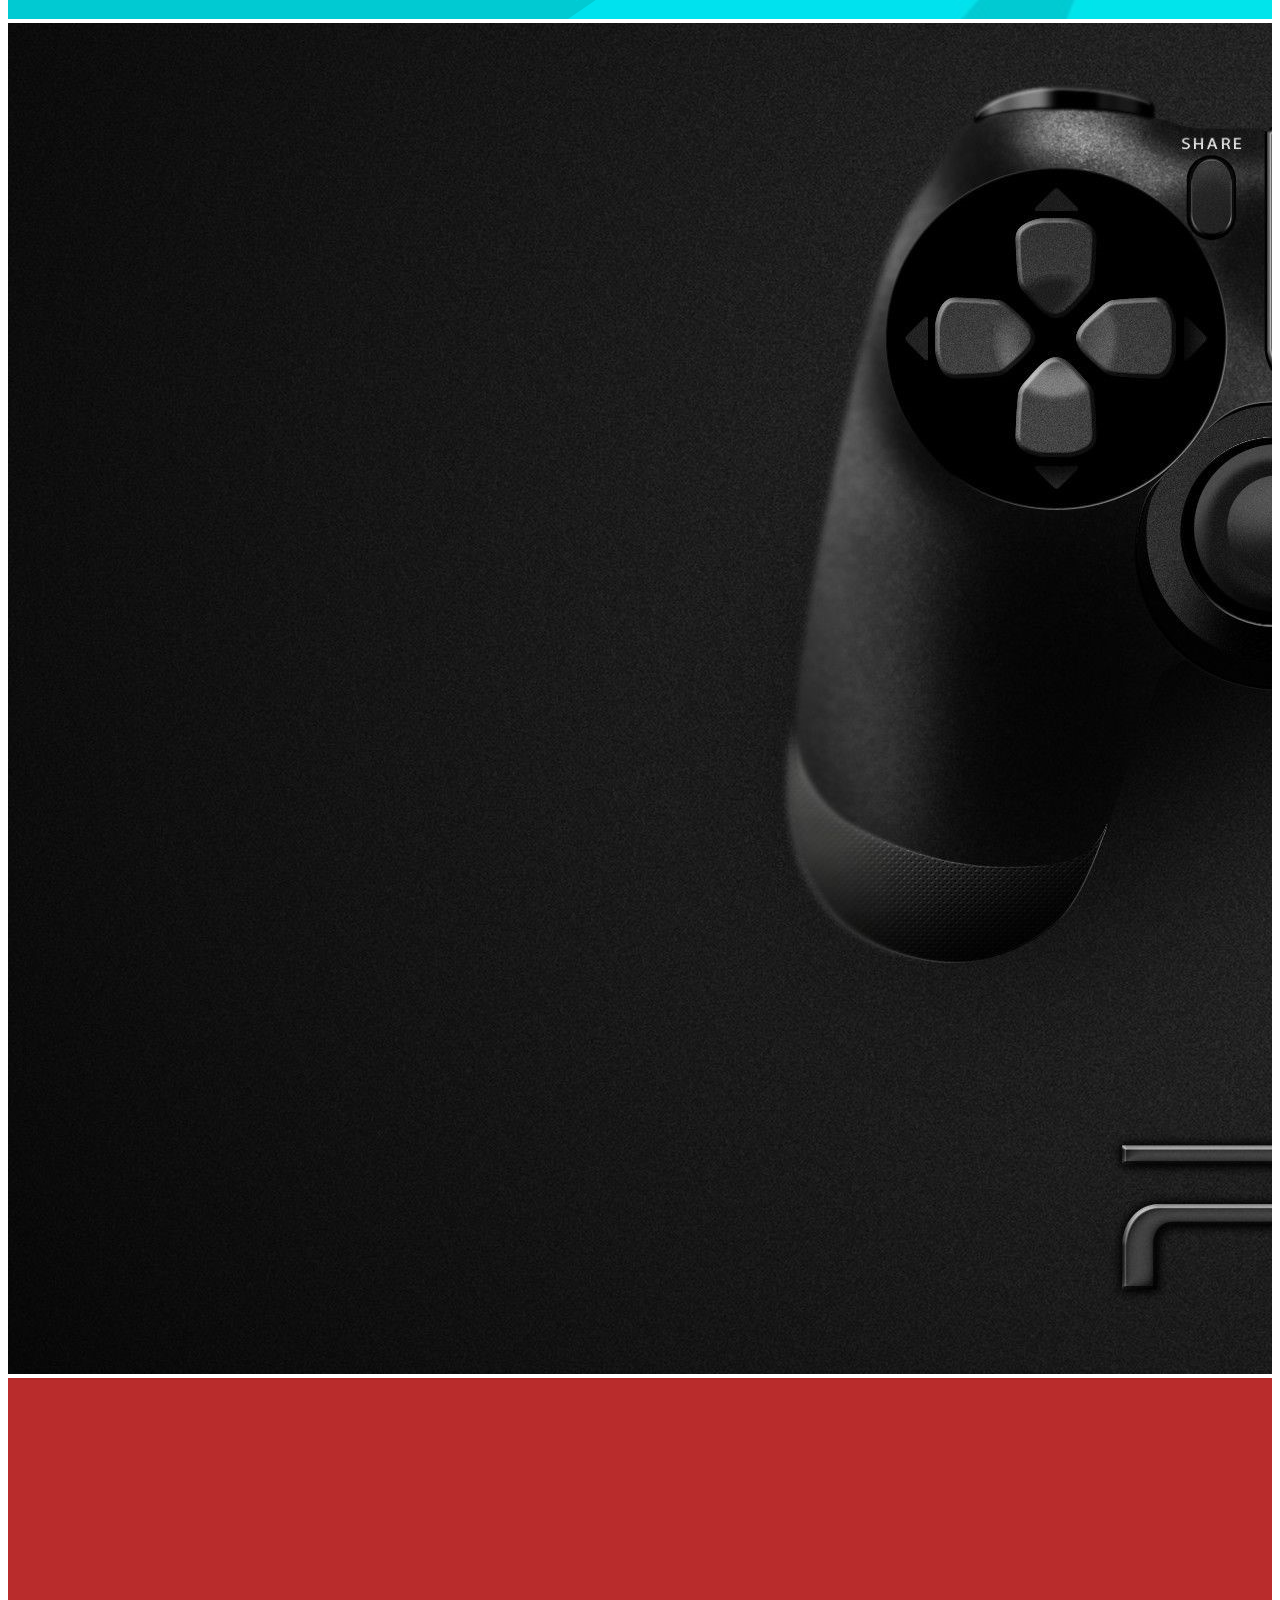
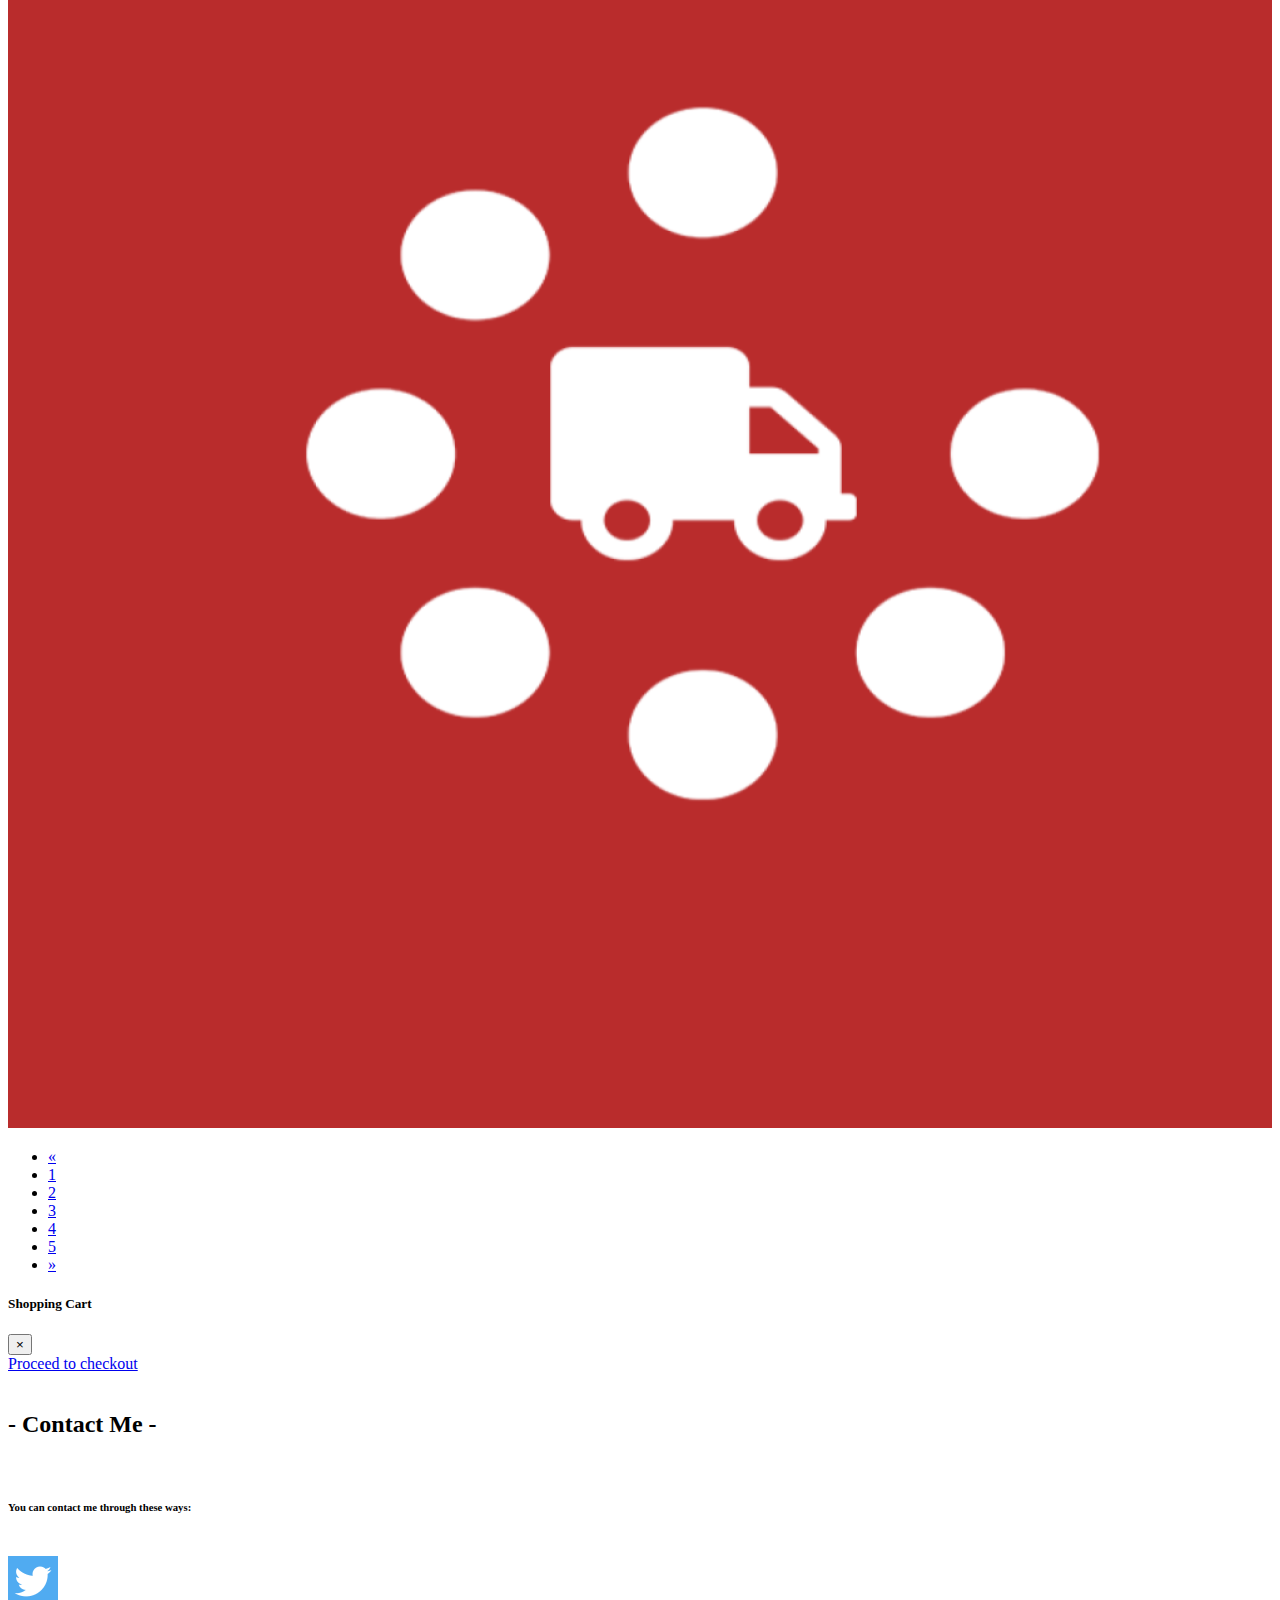
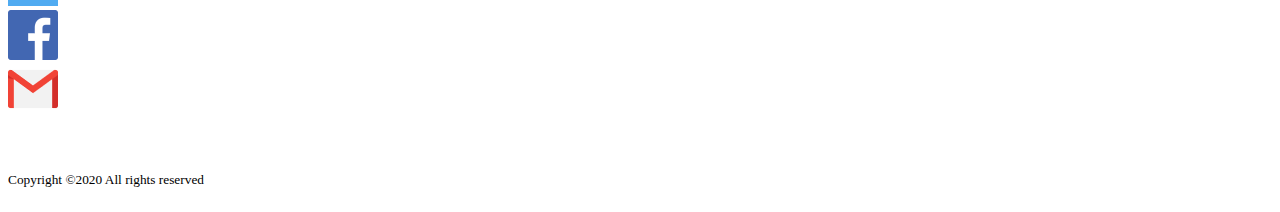
<file: searchResult.html>
<!DOCTYPE HTML>
<html lang="en">

<head>

  <meta charset="utf-8">
	<meta name="viewport" content="width=device-width, initial-scale=1, shrink-to-fit=no">
	<meta name="description" content="">
	<meta name="author" content="Ivy Tam">
	<link rel="icon" href="img/shop_icon.svg">
  
	<title>Ivy's Online Game Shop - Search Result</title>

  <!-- Bootstrap core CSS -->
  <link rel="stylesheet" href="https://stackpath.bootstrapcdn.com/bootstrap/4.5.0/css/bootstrap.min.css" integrity="sha384-9aIt2nRpC12Uk9gS9baDl411NQApFmC26EwAOH8WgZl5MYYxFfc+NcPb1dKGj7Sk" crossorigin="anonymous">
	<link rel="stylesheet" href="css/searchResult.css" />
	<!-- Add icon library -->
	<link rel="stylesheet" href="https://use.fontawesome.com/releases/v5.0.8/css/all.css">
  <link rel="stylesheet" href="css/cart.css" />
  <script src="https://code.jquery.com/jquery-3.5.1.js" integrity="sha256-QWo7LDvxbWT2tbbQ97B53yJnYU3WhH/C8ycbRAkjPDc=" crossorigin="anonymous"></script>
  <script src="https://cdn.jsdelivr.net/npm/popper.js@1.16.0/dist/umd/popper.min.js" integrity="sha384-Q6E9RHvbIyZFJoft+2mJbHaEWldlvI9IOYy5n3zV9zzTtmI3UksdQRVvoxMfooAo" crossorigin="anonymous"></script>
  <script src="https://stackpath.bootstrapcdn.com/bootstrap/4.5.0/js/bootstrap.min.js" integrity="sha384-OgVRvuATP1z7JjHLkuOU7Xw704+h835Lr+6QL9UvYjZE3Ipu6Tp75j7Bh/kR0JKI" crossorigin="anonymous"></script>
  <script src="https://cdn.staticfile.org/jquery-cookie/1.4.1/jquery.cookie.min.js"></script>
  <script src="js/cart.js"></script>
  <script src="js/searchResult.js"></script>
	
</head>

<body>


  <!-- Navigation -->
<nav class="navbar navbar-expand-lg navbar-dark bg-dark fixed-top" id="navbar">
  <div class="container">
    <a class="navbar-brand" href="index.html">
  <img src="img/shop_icon.svg" width="30" height="30" alt="">
  Ivy's Online Game Shop
  </a>
    <button class="navbar-toggler" type="button" data-toggle="collapse" data-target="#navbarResponsive" aria-controls="navbarResponsive" aria-expanded="false" aria-label="Toggle navigation">
      <span class="navbar-toggler-icon"></span>
    </button>
    <div class="collapse navbar-collapse" id="navbarResponsive">
      
  <ul class="navbar-nav ml-auto" id="navLower">
    <li class="nav-item" >
      <a class="nav-link" href="login.html" id="login_page">Login</a>
    </li>
    <li class="nav-item dropdown"  id="login_icon">
      <a class="nav-link dropdown-toggle" href="#" id="navbarDropdownMenuLink" data-toggle="dropdown" aria-haspopup="true" aria-expanded="false">
        <i class="fa fa-user"></i>
      </a>
      <div class="dropdown-menu" aria-labelledby="navbarDropdownMenuLink">
        <a class="dropdown-item" href="orderList.html">View My Order</a>
        <a class="dropdown-item" href="changeInformation.html">Modify Information</a>
        <a class="dropdown-item" href="#" onclick="logout()">Logout</a>
      </div>
    </li>
    <li class="nav-item">
      <a href="#" class="nav-link" data-toggle="modal" data-target="#shopping-cart-Modal">
        <i class="fa fa-shopping-cart"></i> Cart
        <span class='badge badge-primary badge-pill' id="item_in_cart">0</span>
      </a>
    </li>
  </ul>
  <form class="form-inline my-2 my-lg-0">
    <input class="form-control mr-sm-2" type="search" placeholder="Search" aria-label="Search" id="searchBox">
    <button class="btn btn-outline-success my-2 my-sm-0" type="submit" Onclick="setUrl(); return false;">Search</button>
   </form>
    </div>
  </div>
</nav>
  
  <!-- Page Content -->
  
  
  <div class="container">
    <div class="row">

      <div class="col">
        <div id="carouselExampleIndicators" class="carousel slide my-4" data-ride="carousel">
          <ol class="carousel-indicators">
            <li data-target="#carouselExampleIndicators" data-slide-to="0" class="active"></li>
            <li data-target="#carouselExampleIndicators" data-slide-to="1"></li>
            <li data-target="#carouselExampleIndicators" data-slide-to="2"></li>
          </ol>
          <div class="carousel-inner" role="listbox">
            <div class="carousel-item active">
              <img class="d-block img-fluid" src="img/sale.png" alt="First slide">
            </div>
            <div class="carousel-item">
              <img class="d-block img-fluid" src="img/ps4 wallpaper.jpg" alt="Second slide">
            </div>
            <div class="carousel-item">
              <img class="d-block img-fluid" src="img/free shipping.png" alt="Third slide">
            </div>
          </div>
          <a class="carousel-control-prev" href="#carouselExampleIndicators" role="button" data-slide="prev">
            <span class="carousel-control-prev-icon" aria-hidden="true"></span>
            <span class="sr-only">Previous</span>
          </a>
          <a class="carousel-control-next" href="#carouselExampleIndicators" role="button" data-slide="next">
            <span class="carousel-control-next-icon" aria-hidden="true"></span>
            <span class="sr-only">Next</span>
          </a>
        </div>
		</div>
		</div>
		
		<div class="row">
			<div class="col-sm-4 col-md-3">
				<div class="list-group" id="sortList" role="tablist">
					
			  </div>
		</div>
        <div class="col-sm-8 col-md-9">
	  
	  

      <div class="row" id="product_list">
        <!--product list -->
      </div> 

      <!-- Pagination -->
      <div class="row">
        <div class="col-sm-12">
		<nav aria-label="Page navigation game">
          <ul class="pagination pull-right">
            <li class="page-item"><a class="page-link" href="#" disabled>«</a></li>
            <li class="page-item active"><a class="page-link" href="#">1<span class="sr-only">(current)</span></a></li>
            <li class="page-item"><a class="page-link" href="#">2</a></li>
            <li class="page-item"><a class="page-link" href="#">3</a></li>
            <li class="page-item"><a class="page-link" href="#">4</a></li>
            <li class="page-item"><a class="page-link" href="#">5</a></li>
            <li class="page-item"><a class="page-link"href="#">»</a></li>
          </ul>
          </nav>
        </div>
      </div> <!-- / .row -->
	  
    </div> <!-- / .col-sm-8 -->
	</div>
  
  
  <!-- show shopping cart-->
 <div class="modal fade" id="shopping-cart-Modal" tabindex="-1" role="dialog" aria-labelledby="shoppingModalLabel" aria-hidden="true">
  <div class="modal-dialog modal-lg" role="document">
    <div class="modal-content">
      <div class="modal-header">
        <h5 class="modal-title" id="exampleModalLabel">Shopping Cart</h5>
        <button type="button" class="close" data-dismiss="modal" aria-label="Close">
          <span aria-hidden="true">&times;</span>
        </button>
      </div>
      <div class="modal-body">
        <div class="list-group" id="cart_list">
          <!--Shopping Cart here-->    
        </div>
      </div>
        <div class="modal-footer" id="checkout_cart">
          <a class="btn btn-primary" href="shoppingCart.html">Proceed to checkout</a>
        </div>
    </div>
  </div>
</div>

<!-- Footer -->
<footer class="py-5 bg-dark">
  <div class="container text-center text-white">
      <br>
        <p><strong><h2>- Contact Me -</h2></p></strong>
      <br>
        <h6>You can contact me through these ways:</h6>
        <br>
        <div class="row">
            <div class="col-4"></div>
            <div class="col">
              <div class="Gradient">
              <a href="https://twitter.com/explore"><img class="zoomFunction" src="img/twitter.png" class="rounded" alt="twitter" alt="zoom">
              </div>
          </div>
          <div class="col">
            <div class="Gradient">
            <a href="https://zh-hk.facebook.com/"><img class="zoomFunction" src="img/fb.png" alt="facebook" class="rounded" alt="zoom" ></a>
            </div>
          </div>
          <div class="col">
            <div class="Gradient">
            <a href="https://mail.google.com/"><img class="zoomFunction" src="img/gmail.png" alt="gmail" class="rounded" alt="zoom" ></a>
            </div>
          </div>
          <div class="col-4">
          </div>

        </div>
          <br><br>
          <p class="text-center text-muted"><small>Copyright ©2020 All rights reserved</small></p>
            
    </div>
</footer>

</body>

</html>
</file>
<file: css/index.css>
html, body {
	overflow-x: hidden;
	overflow-y: auto;
}
.navbar {
	position: relative;
	display: flex;
	flex-wrap: wrap;
	align-items: center;
	justify-content: space-between;
	padding: 0.5rem 1rem;
	background:#222;
	color: #f2f2f2;
}
/** Shop: Thumbnails **/
.thumbnail {
	border: 1px solid rgba(0, 0, 0, 0.05);
	padding: 20px;
	margin-bottom: 20px;
	background-color: white;
	text-align: center;
	-webkit-transition: border-color 0.1s, -webkit-box-shadow 0.1s;
       -o-transition: border-color 0.1s, box-shadow 0.1s;
          transition: border-color 0.1s, box-shadow 0.1s;
}
.thumbnail:hover {
	border-color: rgba(0, 0, 0, 0.07);
	-webkit-box-shadow: 0 5px 30px rgba(0, 0, 0, 0.07);
          box-shadow: 0 5px 30px rgba(0, 0, 0, 0.07);
}
.thumbnail> a {
	color: #333333;
}
.thumbnail > a:hover {
	text-decoration: none;
}

.thumbnail_img {
	position: relative;
	margin-bottom: 20px;
	overflow: hidden;
}

.thumbnail_img > img{
	max-width:100%;
	max-height:240px;
}

.thumbnail_title {
	font-weight: 600;
}
.thumbnail_price, .thumbnail_price_discount > .old_price{
	color: #777777;
}

.thumbnail_price_discount {
	color: red;
}

.thumbnail_price_discount > .old_price{
	text-decoration: line-through;
}

.shopping_item img{
	width:80px;
	height:80px;
}
</file>
<file: css/cart.css>
.shopping_item img{
	width:80px;
	height:80px;
}
</file>
<file: css/oneBigPage.css>
html,
body {
  height: 100%;
}

body {
  justify-content: center;
  text-shadow: 0 .05rem .1rem rgba(0, 0, 0, .5);
}

.cover-container {
  max-width: 42em;
}

.navbar {
	position: relative;
	display: flex;
	flex-wrap: wrap;
	align-items: center;
	justify-content: space-between;
	padding: 0.5rem 1rem;
	background:#222;
	color: #f2f2f2;
}

.cover {
	padding: 0 1.5rem;
}
.cover .btn-lg {
	padding: .75rem 1.25rem;
	font-weight: 700;
}
</file>
<file: css/registration.css>
html {
  scroll-behavior: smooth;
}


  .divider-text {
    position: relative;
    text-align: center;
    margin-top: 15px;
    margin-bottom: 15px;
}
.divider-text span {
    padding: 7px;
    font-size: 12px;
    position: relative;   
    z-index: 2;
}
.divider-text:after {
    content: "";
    position: absolute;
    width: 100%;
    border-bottom: 1px solid #ddd;
    top: 55%;
    left: 0;
    z-index: 1;
}

.btn-facebook {
    background-color: #405D9D;
    color: #fff;
}
.btn-google {
    background-color: #DD4B39;
    color: #fff;
}
</file>
<file: css/checkout.css>
.container {
  max-width: 960px;
}

.border-top { border-top: 1px solid #e5e5e5; }
.border-bottom { border-bottom: 1px solid #e5e5e5; }
.border-top-gray { border-top-color: #adb5bd; }

.box-shadow { box-shadow: 0 .25rem .75rem rgba(0, 0, 0, .05); }

.lh-condensed { line-height: 1.25; }
</file>
<file: css/orderDetail.css>
.table>tbody>tr>td, .table>tfoot>tr>td{
    vertical-align: middle;
}

.progress .fas, .progressDefination .fas {
	display: inline-block;
	border-radius: 60px;
	box-shadow: 0px 0px 2px #888;
	padding: 0.5em 0.6em;
	border-color:black;
}

@media screen and (max-width: 576px) {
    table#cart tbody td .form-control{
		width: 20%;
		display: inline-block;
	}
	.actions .btn{
		position: relative;
		top:-10px;
		width:100%;
	}

	
	table#cart thead { display: none; }
	table#cart tbody td { 
		display: block; 
		padding: .6rem; 
	}
	table#cart tbody td:before {
		content: attr(data-th); font-weight: bold;
		display: inline-block; width: 8rem;
	}
	
	
	
	table#cart tfoot td{
		display:block; 
	}
	table#cart tfoot td .btn{
		display:block;
	}
	
}
</file>
<file: css/orderList.css>
.progress .fas, .progressDefination .fas {
	display: inline-block;
	border-radius: 60px;
	box-shadow: 0px 0px 2px #888;
	padding: 0.5em 0.6em;
	border-color:black;
}

.card:hover {
	border-color: rgba(0, 0, 0, 0.07);
	-webkit-box-shadow: 0 5px 30px rgba(0, 0, 0, 0.07);
          box-shadow: 0 5px 30px rgba(0, 0, 0, 0.07);
}
.card> a {
	color: #333333;
}
.card > a:hover {
	text-decoration: none;
}
</file>
<file: css/searchResult.css>
html, body {
	overflow-x: hidden;
	overflow-y: auto;
}

.navbar {
	position: relative;
	display: flex;
	flex-wrap: wrap;
	align-items: center;
	justify-content: space-between;
	padding: 0.5rem 1rem;
	background:#222;
	color: #f2f2f2;
}

/** Shop: Thumbnails **/
.thumbnail {
	border: 1px solid rgba(0, 0, 0, 0.05);
	padding: 20px;
	margin-bottom: 20px;
	background-color: white;
	text-align: center;
}
.thumbnail:hover {
	border-color: rgba(0, 0, 0, 0.07);
}
.thumbnail> a {
	color: #333333;
}
.thumbnail > a:hover {
	text-decoration: none;
}

.thumbnail_img {
	position: relative;
	margin-bottom: 20px;
	overflow: hidden;
}

.thumbnail_img > img{
	max-width:100%;
}

.thumbnail_title {
	font-weight: 600;
}
.thumbnail_price, .thumbnail_price_discount > .old_price{
	color: #777777;
}

.thumbnail_price_discount {
	color: red;
}

.thumbnail_price_discount > .old_price{
	text-decoration: line-through;
}

.shopping_item img{
	width:80px;
	height:80px;
}
</file>
